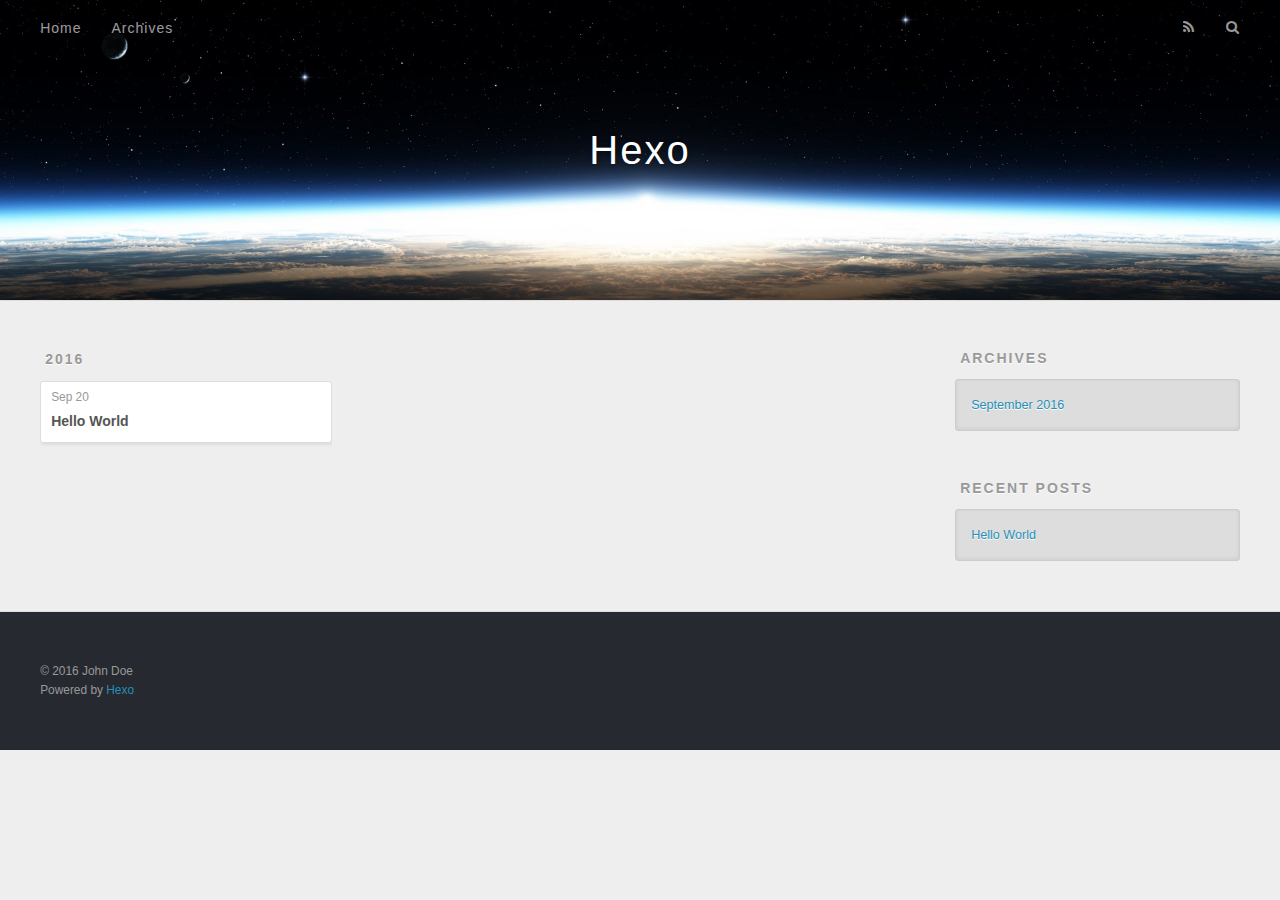
<file: archives/index.html>
<!DOCTYPE html>
<html>
<head>
  <meta charset="utf-8">
  
  <title>Archives | Hexo</title>
  <meta name="viewport" content="width=device-width, initial-scale=1, maximum-scale=1">
  <meta property="og:type" content="website">
<meta property="og:title" content="Hexo">
<meta property="og:url" content="http://yoursite.com/archives/index.html">
<meta property="og:site_name" content="Hexo">
<meta name="twitter:card" content="summary">
<meta name="twitter:title" content="Hexo">
  
    <link rel="alternate" href="/atom.xml" title="Hexo" type="application/atom+xml">
  
  
    <link rel="icon" href="/favicon.png">
  
  
    <link href="//fonts.googleapis.com/css?family=Source+Code+Pro" rel="stylesheet" type="text/css">
  
  <link rel="stylesheet" href="/css/style.css">
  

</head>

<body>
  <div id="container">
    <div id="wrap">
      <header id="header">
  <div id="banner"></div>
  <div id="header-outer" class="outer">
    <div id="header-title" class="inner">
      <h1 id="logo-wrap">
        <a href="/" id="logo">Hexo</a>
      </h1>
      
    </div>
    <div id="header-inner" class="inner">
      <nav id="main-nav">
        <a id="main-nav-toggle" class="nav-icon"></a>
        
          <a class="main-nav-link" href="/">Home</a>
        
          <a class="main-nav-link" href="/archives">Archives</a>
        
      </nav>
      <nav id="sub-nav">
        
          <a id="nav-rss-link" class="nav-icon" href="/atom.xml" title="RSS Feed"></a>
        
        <a id="nav-search-btn" class="nav-icon" title="Search"></a>
      </nav>
      <div id="search-form-wrap">
        <form action="//google.com/search" method="get" accept-charset="UTF-8" class="search-form"><input type="search" name="q" results="0" class="search-form-input" placeholder="Search"><button type="submit" class="search-form-submit">&#xF002;</button><input type="hidden" name="sitesearch" value="http://yoursite.com"></form>
      </div>
    </div>
  </div>
</header>
      <div class="outer">
        <section id="main">
  
  
    
    
      
      
      <section class="archives-wrap">
        <div class="archive-year-wrap">
          <a href="/archives/2016" class="archive-year">2016</a>
        </div>
        <div class="archives">
    
    <article class="archive-article archive-type-post">
  <div class="archive-article-inner">
    <header class="archive-article-header">
      <a href="/2016/09/20/hello-world/" class="archive-article-date">
  <time datetime="2016-09-20T02:26:08.000Z" itemprop="datePublished">Sep 20</time>
</a>
      
  
    <h1 itemprop="name">
      <a class="archive-article-title" href="/2016/09/20/hello-world/">Hello World</a>
    </h1>
  

    </header>
  </div>
</article>
  
  
    </div></section>
  

</section>
        
          <aside id="sidebar">
  
    

  
    

  
    
  
    
  <div class="widget-wrap">
    <h3 class="widget-title">Archives</h3>
    <div class="widget">
      <ul class="archive-list"><li class="archive-list-item"><a class="archive-list-link" href="/archives/2016/09/">September 2016</a></li></ul>
    </div>
  </div>


  
    
  <div class="widget-wrap">
    <h3 class="widget-title">Recent Posts</h3>
    <div class="widget">
      <ul>
        
          <li>
            <a href="/2016/09/20/hello-world/">Hello World</a>
          </li>
        
      </ul>
    </div>
  </div>

  
</aside>
        
      </div>
      <footer id="footer">
  
  <div class="outer">
    <div id="footer-info" class="inner">
      &copy; 2016 John Doe<br>
      Powered by <a href="http://hexo.io/" target="_blank">Hexo</a>
    </div>
  </div>
</footer>
    </div>
    <nav id="mobile-nav">
  
    <a href="/" class="mobile-nav-link">Home</a>
  
    <a href="/archives" class="mobile-nav-link">Archives</a>
  
</nav>
    

<script src="//ajax.googleapis.com/ajax/libs/jquery/2.0.3/jquery.min.js"></script>


  <link rel="stylesheet" href="/fancybox/jquery.fancybox.css">
  <script src="/fancybox/jquery.fancybox.pack.js"></script>


<script src="/js/script.js"></script>

  </div>
</body>
</html>
</file>
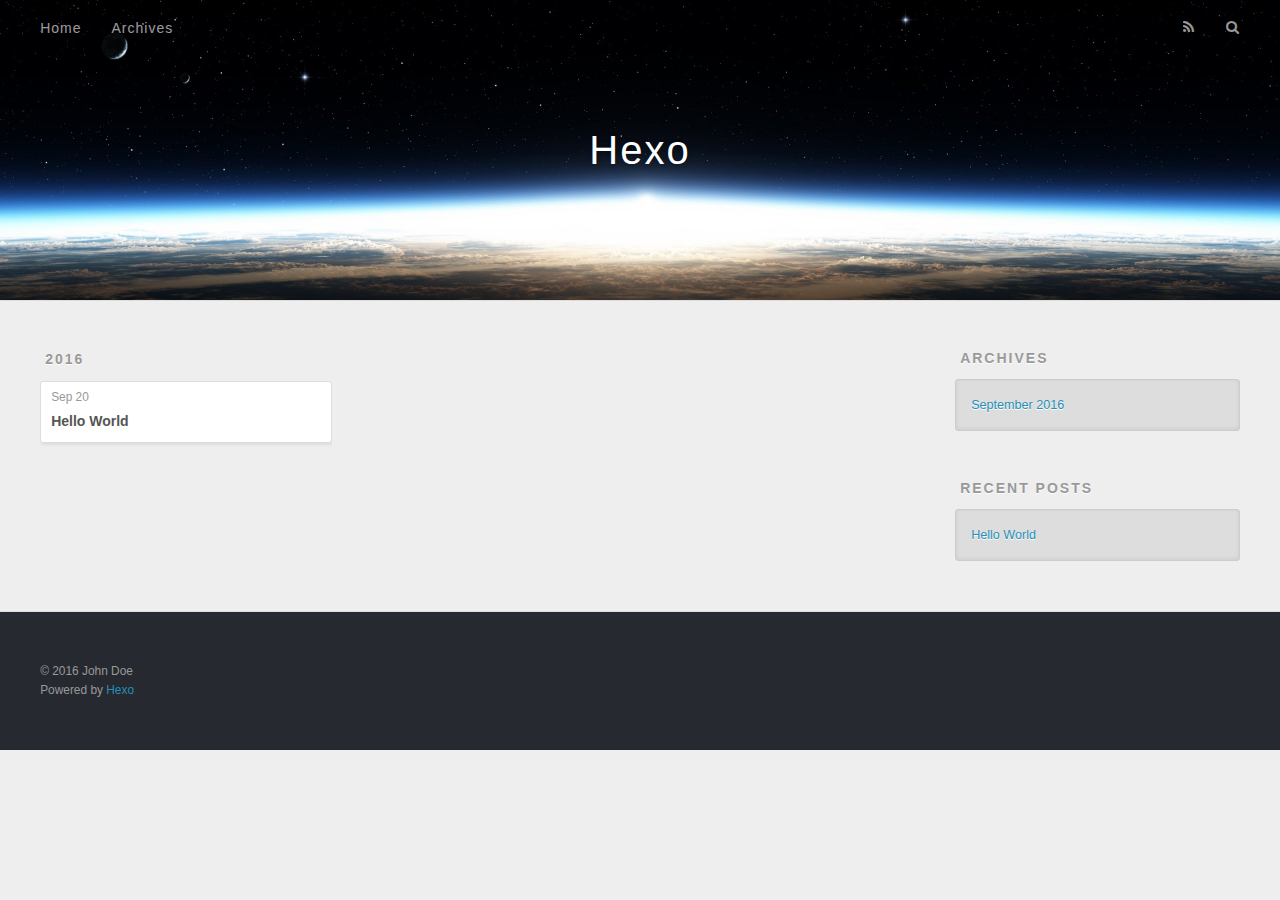
<file: archives/2016/index.html>
<!DOCTYPE html>
<html>
<head>
  <meta charset="utf-8">
  
  <title>Archives: 2016 | Hexo</title>
  <meta name="viewport" content="width=device-width, initial-scale=1, maximum-scale=1">
  <meta property="og:type" content="website">
<meta property="og:title" content="Hexo">
<meta property="og:url" content="http://yoursite.com/archives/2016/index.html">
<meta property="og:site_name" content="Hexo">
<meta name="twitter:card" content="summary">
<meta name="twitter:title" content="Hexo">
  
    <link rel="alternate" href="/atom.xml" title="Hexo" type="application/atom+xml">
  
  
    <link rel="icon" href="/favicon.png">
  
  
    <link href="//fonts.googleapis.com/css?family=Source+Code+Pro" rel="stylesheet" type="text/css">
  
  <link rel="stylesheet" href="/css/style.css">
  

</head>

<body>
  <div id="container">
    <div id="wrap">
      <header id="header">
  <div id="banner"></div>
  <div id="header-outer" class="outer">
    <div id="header-title" class="inner">
      <h1 id="logo-wrap">
        <a href="/" id="logo">Hexo</a>
      </h1>
      
    </div>
    <div id="header-inner" class="inner">
      <nav id="main-nav">
        <a id="main-nav-toggle" class="nav-icon"></a>
        
          <a class="main-nav-link" href="/">Home</a>
        
          <a class="main-nav-link" href="/archives">Archives</a>
        
      </nav>
      <nav id="sub-nav">
        
          <a id="nav-rss-link" class="nav-icon" href="/atom.xml" title="RSS Feed"></a>
        
        <a id="nav-search-btn" class="nav-icon" title="Search"></a>
      </nav>
      <div id="search-form-wrap">
        <form action="//google.com/search" method="get" accept-charset="UTF-8" class="search-form"><input type="search" name="q" results="0" class="search-form-input" placeholder="Search"><button type="submit" class="search-form-submit">&#xF002;</button><input type="hidden" name="sitesearch" value="http://yoursite.com"></form>
      </div>
    </div>
  </div>
</header>
      <div class="outer">
        <section id="main">
  
  
    
    
      
      
      <section class="archives-wrap">
        <div class="archive-year-wrap">
          <a href="/archives/2016" class="archive-year">2016</a>
        </div>
        <div class="archives">
    
    <article class="archive-article archive-type-post">
  <div class="archive-article-inner">
    <header class="archive-article-header">
      <a href="/2016/09/20/hello-world/" class="archive-article-date">
  <time datetime="2016-09-20T02:26:08.000Z" itemprop="datePublished">Sep 20</time>
</a>
      
  
    <h1 itemprop="name">
      <a class="archive-article-title" href="/2016/09/20/hello-world/">Hello World</a>
    </h1>
  

    </header>
  </div>
</article>
  
  
    </div></section>
  

</section>
        
          <aside id="sidebar">
  
    

  
    

  
    
  
    
  <div class="widget-wrap">
    <h3 class="widget-title">Archives</h3>
    <div class="widget">
      <ul class="archive-list"><li class="archive-list-item"><a class="archive-list-link" href="/archives/2016/09/">September 2016</a></li></ul>
    </div>
  </div>


  
    
  <div class="widget-wrap">
    <h3 class="widget-title">Recent Posts</h3>
    <div class="widget">
      <ul>
        
          <li>
            <a href="/2016/09/20/hello-world/">Hello World</a>
          </li>
        
      </ul>
    </div>
  </div>

  
</aside>
        
      </div>
      <footer id="footer">
  
  <div class="outer">
    <div id="footer-info" class="inner">
      &copy; 2016 John Doe<br>
      Powered by <a href="http://hexo.io/" target="_blank">Hexo</a>
    </div>
  </div>
</footer>
    </div>
    <nav id="mobile-nav">
  
    <a href="/" class="mobile-nav-link">Home</a>
  
    <a href="/archives" class="mobile-nav-link">Archives</a>
  
</nav>
    

<script src="//ajax.googleapis.com/ajax/libs/jquery/2.0.3/jquery.min.js"></script>


  <link rel="stylesheet" href="/fancybox/jquery.fancybox.css">
  <script src="/fancybox/jquery.fancybox.pack.js"></script>


<script src="/js/script.js"></script>

  </div>
</body>
</html>
</file>
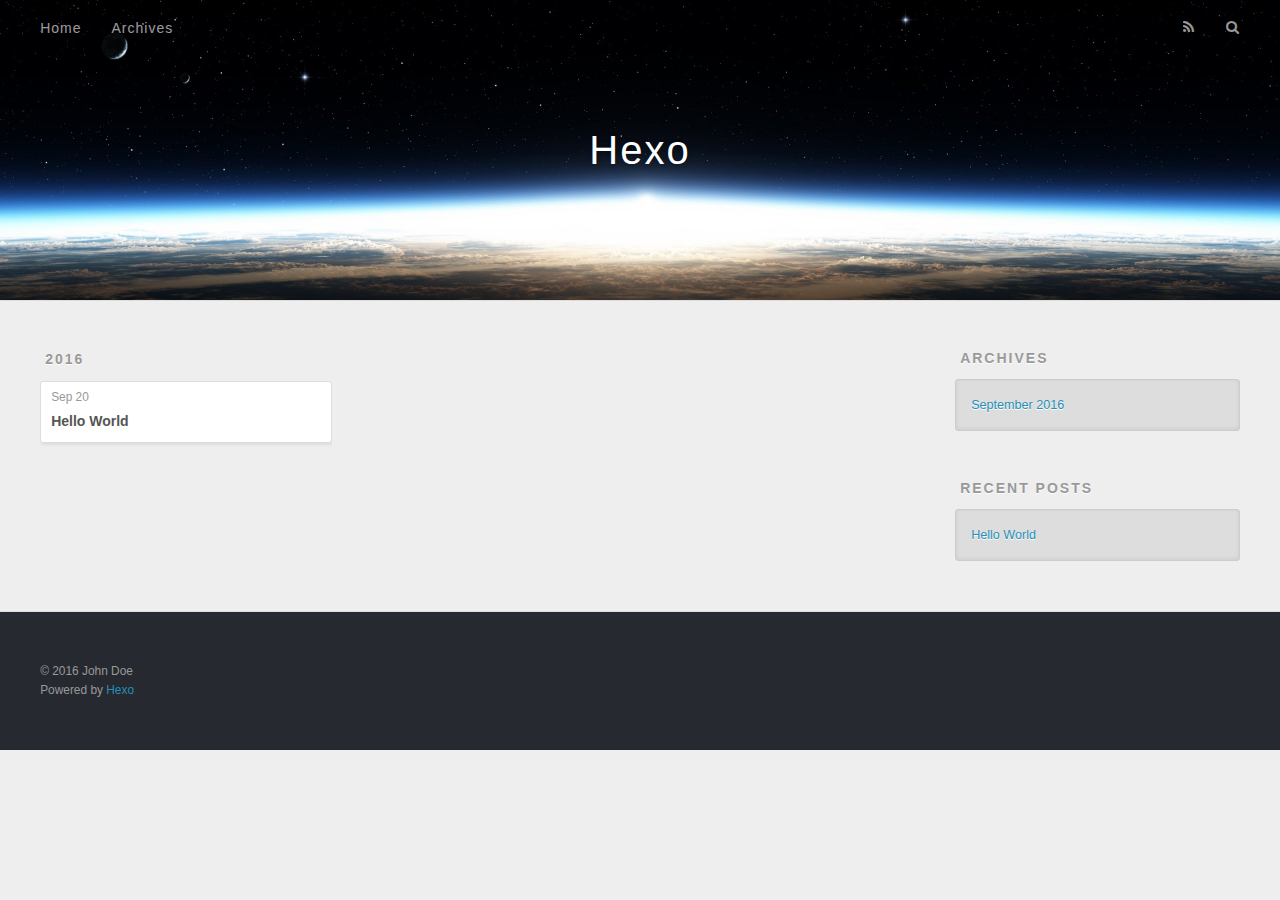
<file: archives/2016/09/index.html>
<!DOCTYPE html>
<html>
<head>
  <meta charset="utf-8">
  
  <title>Archives: 2016/9 | Hexo</title>
  <meta name="viewport" content="width=device-width, initial-scale=1, maximum-scale=1">
  <meta property="og:type" content="website">
<meta property="og:title" content="Hexo">
<meta property="og:url" content="http://yoursite.com/archives/2016/09/index.html">
<meta property="og:site_name" content="Hexo">
<meta name="twitter:card" content="summary">
<meta name="twitter:title" content="Hexo">
  
    <link rel="alternate" href="/atom.xml" title="Hexo" type="application/atom+xml">
  
  
    <link rel="icon" href="/favicon.png">
  
  
    <link href="//fonts.googleapis.com/css?family=Source+Code+Pro" rel="stylesheet" type="text/css">
  
  <link rel="stylesheet" href="/css/style.css">
  

</head>

<body>
  <div id="container">
    <div id="wrap">
      <header id="header">
  <div id="banner"></div>
  <div id="header-outer" class="outer">
    <div id="header-title" class="inner">
      <h1 id="logo-wrap">
        <a href="/" id="logo">Hexo</a>
      </h1>
      
    </div>
    <div id="header-inner" class="inner">
      <nav id="main-nav">
        <a id="main-nav-toggle" class="nav-icon"></a>
        
          <a class="main-nav-link" href="/">Home</a>
        
          <a class="main-nav-link" href="/archives">Archives</a>
        
      </nav>
      <nav id="sub-nav">
        
          <a id="nav-rss-link" class="nav-icon" href="/atom.xml" title="RSS Feed"></a>
        
        <a id="nav-search-btn" class="nav-icon" title="Search"></a>
      </nav>
      <div id="search-form-wrap">
        <form action="//google.com/search" method="get" accept-charset="UTF-8" class="search-form"><input type="search" name="q" results="0" class="search-form-input" placeholder="Search"><button type="submit" class="search-form-submit">&#xF002;</button><input type="hidden" name="sitesearch" value="http://yoursite.com"></form>
      </div>
    </div>
  </div>
</header>
      <div class="outer">
        <section id="main">
  
  
    
    
      
      
      <section class="archives-wrap">
        <div class="archive-year-wrap">
          <a href="/archives/2016" class="archive-year">2016</a>
        </div>
        <div class="archives">
    
    <article class="archive-article archive-type-post">
  <div class="archive-article-inner">
    <header class="archive-article-header">
      <a href="/2016/09/20/hello-world/" class="archive-article-date">
  <time datetime="2016-09-20T02:26:08.000Z" itemprop="datePublished">Sep 20</time>
</a>
      
  
    <h1 itemprop="name">
      <a class="archive-article-title" href="/2016/09/20/hello-world/">Hello World</a>
    </h1>
  

    </header>
  </div>
</article>
  
  
    </div></section>
  

</section>
        
          <aside id="sidebar">
  
    

  
    

  
    
  
    
  <div class="widget-wrap">
    <h3 class="widget-title">Archives</h3>
    <div class="widget">
      <ul class="archive-list"><li class="archive-list-item"><a class="archive-list-link" href="/archives/2016/09/">September 2016</a></li></ul>
    </div>
  </div>


  
    
  <div class="widget-wrap">
    <h3 class="widget-title">Recent Posts</h3>
    <div class="widget">
      <ul>
        
          <li>
            <a href="/2016/09/20/hello-world/">Hello World</a>
          </li>
        
      </ul>
    </div>
  </div>

  
</aside>
        
      </div>
      <footer id="footer">
  
  <div class="outer">
    <div id="footer-info" class="inner">
      &copy; 2016 John Doe<br>
      Powered by <a href="http://hexo.io/" target="_blank">Hexo</a>
    </div>
  </div>
</footer>
    </div>
    <nav id="mobile-nav">
  
    <a href="/" class="mobile-nav-link">Home</a>
  
    <a href="/archives" class="mobile-nav-link">Archives</a>
  
</nav>
    

<script src="//ajax.googleapis.com/ajax/libs/jquery/2.0.3/jquery.min.js"></script>


  <link rel="stylesheet" href="/fancybox/jquery.fancybox.css">
  <script src="/fancybox/jquery.fancybox.pack.js"></script>


<script src="/js/script.js"></script>

  </div>
</body>
</html>
</file>
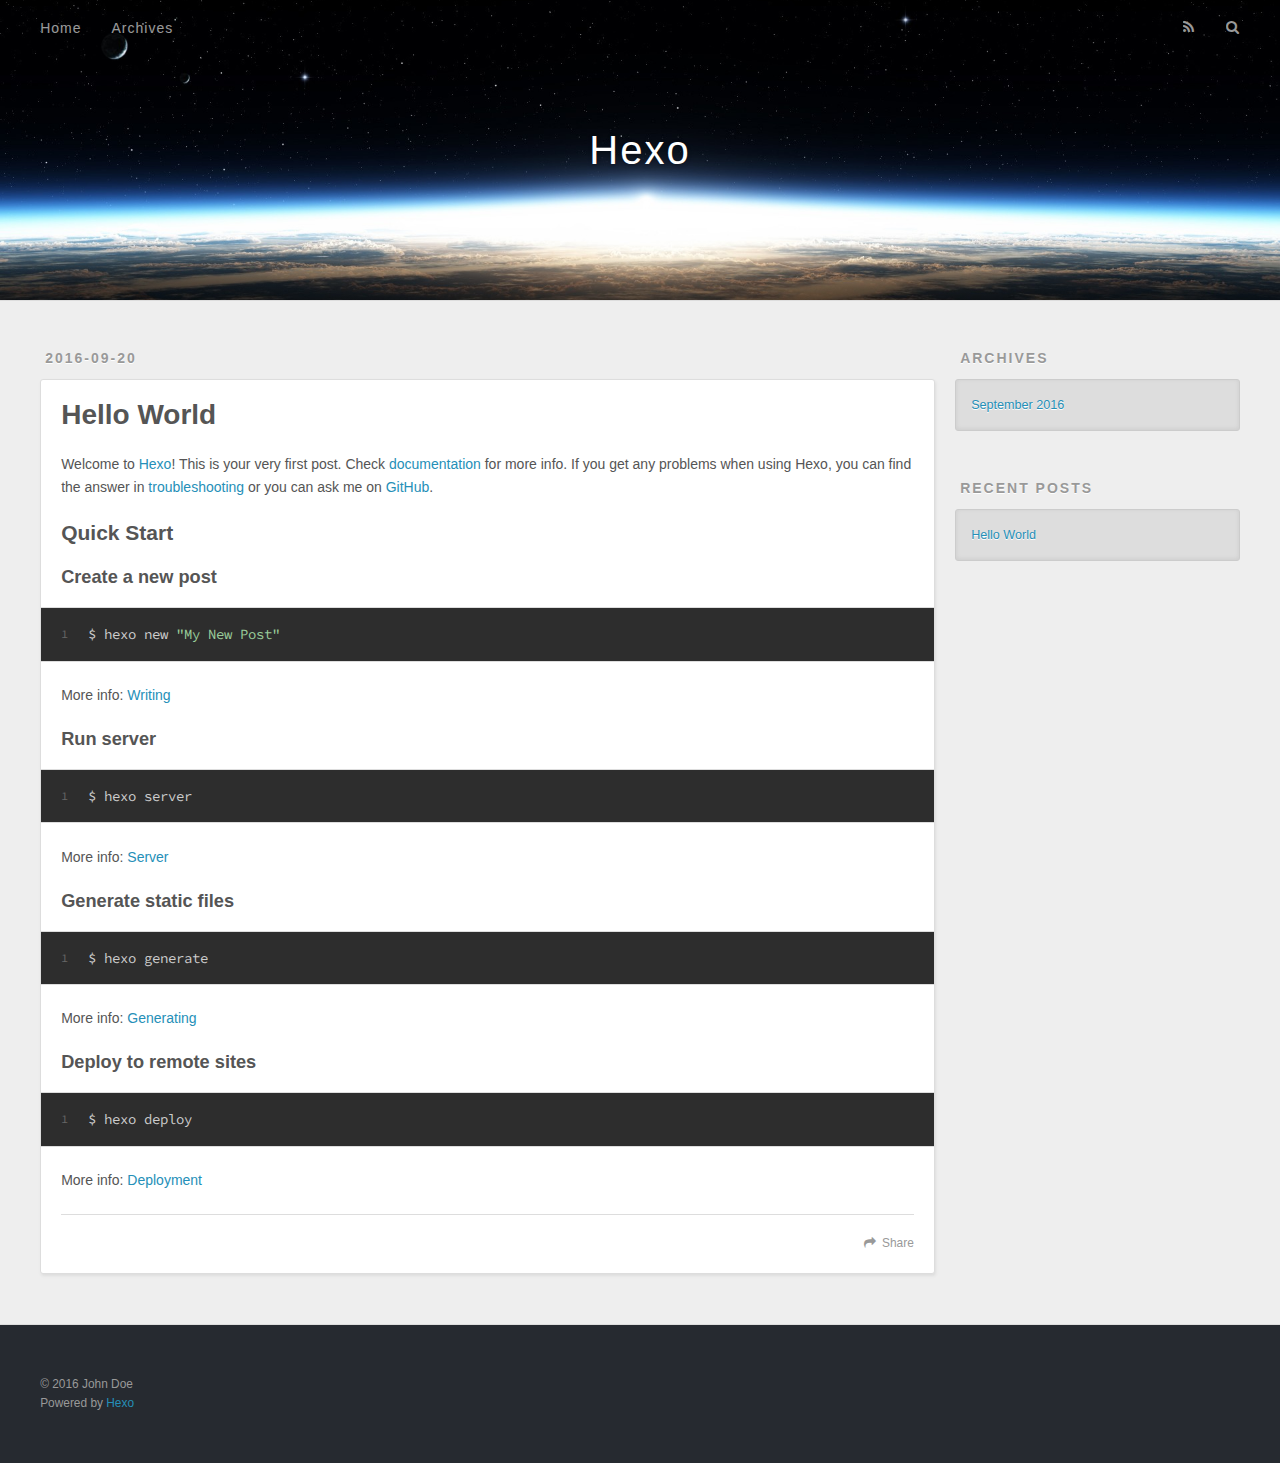
<file: 2016/09/20/hello-world/index.html>
<!DOCTYPE html>
<html>
<head>
  <meta charset="utf-8">
  
  <title>Hello World | Hexo</title>
  <meta name="viewport" content="width=device-width, initial-scale=1, maximum-scale=1">
  <meta name="description" content="Welcome to Hexo! This is your very first post. Check documentation for more info. If you get any problems when using Hexo, you can find the answer in troubleshooting or you can ask me on GitHub.
Quick">
<meta property="og:type" content="article">
<meta property="og:title" content="Hello World">
<meta property="og:url" content="http://yoursite.com/2016/09/20/hello-world/index.html">
<meta property="og:site_name" content="Hexo">
<meta property="og:description" content="Welcome to Hexo! This is your very first post. Check documentation for more info. If you get any problems when using Hexo, you can find the answer in troubleshooting or you can ask me on GitHub.
Quick">
<meta property="og:updated_time" content="2016-09-20T02:26:08.000Z">
<meta name="twitter:card" content="summary">
<meta name="twitter:title" content="Hello World">
<meta name="twitter:description" content="Welcome to Hexo! This is your very first post. Check documentation for more info. If you get any problems when using Hexo, you can find the answer in troubleshooting or you can ask me on GitHub.
Quick">
  
    <link rel="alternate" href="/atom.xml" title="Hexo" type="application/atom+xml">
  
  
    <link rel="icon" href="/favicon.png">
  
  
    <link href="//fonts.googleapis.com/css?family=Source+Code+Pro" rel="stylesheet" type="text/css">
  
  <link rel="stylesheet" href="/css/style.css">
  

</head>

<body>
  <div id="container">
    <div id="wrap">
      <header id="header">
  <div id="banner"></div>
  <div id="header-outer" class="outer">
    <div id="header-title" class="inner">
      <h1 id="logo-wrap">
        <a href="/" id="logo">Hexo</a>
      </h1>
      
    </div>
    <div id="header-inner" class="inner">
      <nav id="main-nav">
        <a id="main-nav-toggle" class="nav-icon"></a>
        
          <a class="main-nav-link" href="/">Home</a>
        
          <a class="main-nav-link" href="/archives">Archives</a>
        
      </nav>
      <nav id="sub-nav">
        
          <a id="nav-rss-link" class="nav-icon" href="/atom.xml" title="RSS Feed"></a>
        
        <a id="nav-search-btn" class="nav-icon" title="Search"></a>
      </nav>
      <div id="search-form-wrap">
        <form action="//google.com/search" method="get" accept-charset="UTF-8" class="search-form"><input type="search" name="q" results="0" class="search-form-input" placeholder="Search"><button type="submit" class="search-form-submit">&#xF002;</button><input type="hidden" name="sitesearch" value="http://yoursite.com"></form>
      </div>
    </div>
  </div>
</header>
      <div class="outer">
        <section id="main"><article id="post-hello-world" class="article article-type-post" itemscope itemprop="blogPost">
  <div class="article-meta">
    <a href="/2016/09/20/hello-world/" class="article-date">
  <time datetime="2016-09-20T02:26:08.000Z" itemprop="datePublished">2016-09-20</time>
</a>
    
  </div>
  <div class="article-inner">
    
    
      <header class="article-header">
        
  
    <h1 class="article-title" itemprop="name">
      Hello World
    </h1>
  

      </header>
    
    <div class="article-entry" itemprop="articleBody">
      
        <p>Welcome to <a href="https://hexo.io/" target="_blank" rel="external">Hexo</a>! This is your very first post. Check <a href="https://hexo.io/docs/" target="_blank" rel="external">documentation</a> for more info. If you get any problems when using Hexo, you can find the answer in <a href="https://hexo.io/docs/troubleshooting.html" target="_blank" rel="external">troubleshooting</a> or you can ask me on <a href="https://github.com/hexojs/hexo/issues" target="_blank" rel="external">GitHub</a>.</p>
<h2 id="Quick-Start"><a href="#Quick-Start" class="headerlink" title="Quick Start"></a>Quick Start</h2><h3 id="Create-a-new-post"><a href="#Create-a-new-post" class="headerlink" title="Create a new post"></a>Create a new post</h3><figure class="highlight bash"><table><tr><td class="gutter"><pre><div class="line">1</div></pre></td><td class="code"><pre><div class="line">$ hexo new <span class="string">"My New Post"</span></div></pre></td></tr></table></figure>
<p>More info: <a href="https://hexo.io/docs/writing.html" target="_blank" rel="external">Writing</a></p>
<h3 id="Run-server"><a href="#Run-server" class="headerlink" title="Run server"></a>Run server</h3><figure class="highlight bash"><table><tr><td class="gutter"><pre><div class="line">1</div></pre></td><td class="code"><pre><div class="line">$ hexo server</div></pre></td></tr></table></figure>
<p>More info: <a href="https://hexo.io/docs/server.html" target="_blank" rel="external">Server</a></p>
<h3 id="Generate-static-files"><a href="#Generate-static-files" class="headerlink" title="Generate static files"></a>Generate static files</h3><figure class="highlight bash"><table><tr><td class="gutter"><pre><div class="line">1</div></pre></td><td class="code"><pre><div class="line">$ hexo generate</div></pre></td></tr></table></figure>
<p>More info: <a href="https://hexo.io/docs/generating.html" target="_blank" rel="external">Generating</a></p>
<h3 id="Deploy-to-remote-sites"><a href="#Deploy-to-remote-sites" class="headerlink" title="Deploy to remote sites"></a>Deploy to remote sites</h3><figure class="highlight bash"><table><tr><td class="gutter"><pre><div class="line">1</div></pre></td><td class="code"><pre><div class="line">$ hexo deploy</div></pre></td></tr></table></figure>
<p>More info: <a href="https://hexo.io/docs/deployment.html" target="_blank" rel="external">Deployment</a></p>

      
    </div>
    <footer class="article-footer">
      <a data-url="http://yoursite.com/2016/09/20/hello-world/" data-id="citav5hr90000opiflqpo8igo" class="article-share-link">Share</a>
      
      
    </footer>
  </div>
  
    
  
</article>

</section>
        
          <aside id="sidebar">
  
    

  
    

  
    
  
    
  <div class="widget-wrap">
    <h3 class="widget-title">Archives</h3>
    <div class="widget">
      <ul class="archive-list"><li class="archive-list-item"><a class="archive-list-link" href="/archives/2016/09/">September 2016</a></li></ul>
    </div>
  </div>


  
    
  <div class="widget-wrap">
    <h3 class="widget-title">Recent Posts</h3>
    <div class="widget">
      <ul>
        
          <li>
            <a href="/2016/09/20/hello-world/">Hello World</a>
          </li>
        
      </ul>
    </div>
  </div>

  
</aside>
        
      </div>
      <footer id="footer">
  
  <div class="outer">
    <div id="footer-info" class="inner">
      &copy; 2016 John Doe<br>
      Powered by <a href="http://hexo.io/" target="_blank">Hexo</a>
    </div>
  </div>
</footer>
    </div>
    <nav id="mobile-nav">
  
    <a href="/" class="mobile-nav-link">Home</a>
  
    <a href="/archives" class="mobile-nav-link">Archives</a>
  
</nav>
    

<script src="//ajax.googleapis.com/ajax/libs/jquery/2.0.3/jquery.min.js"></script>


  <link rel="stylesheet" href="/fancybox/jquery.fancybox.css">
  <script src="/fancybox/jquery.fancybox.pack.js"></script>


<script src="/js/script.js"></script>

  </div>
</body>
</html>
</file>
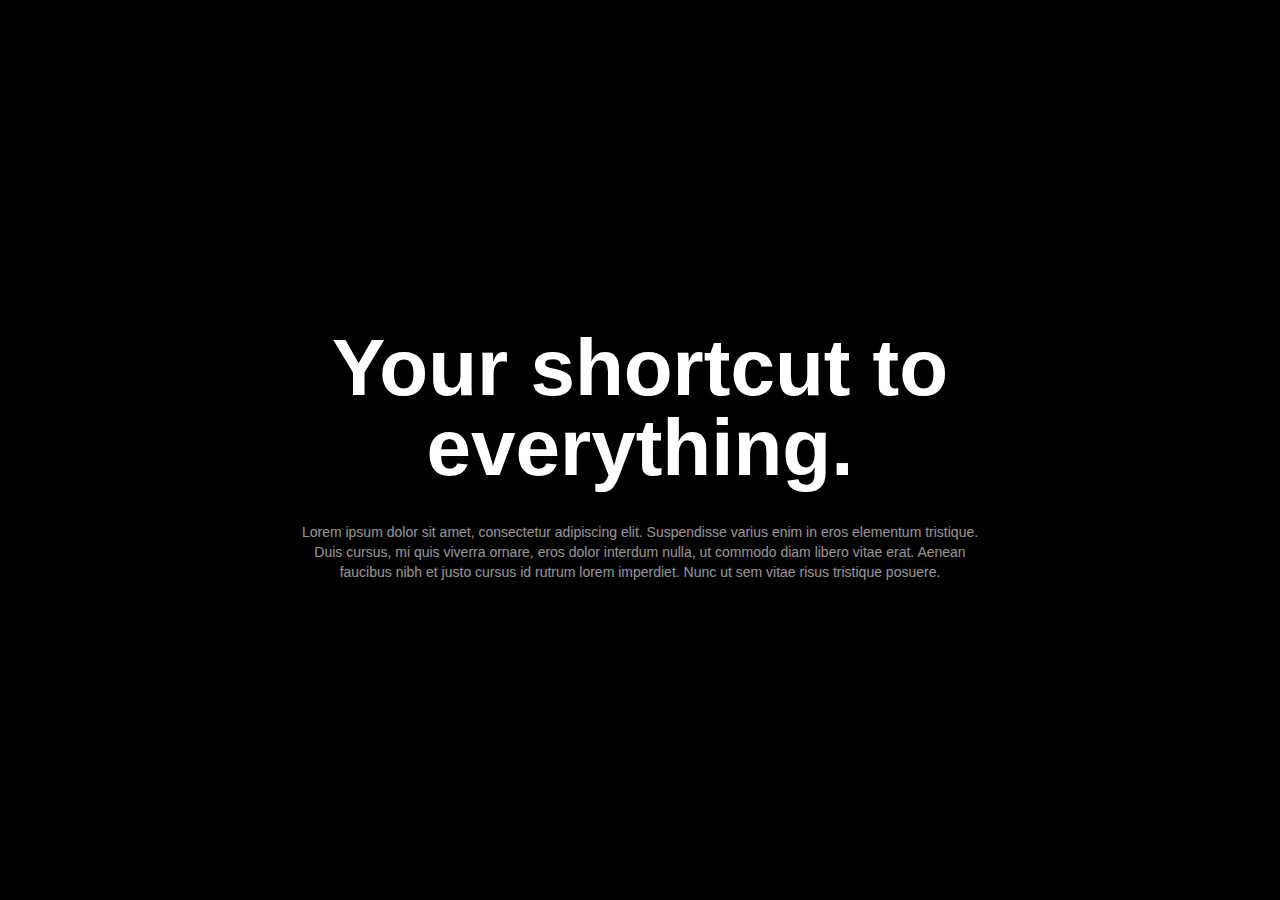
<file: test.html>
<!DOCTYPE html><!--  This site was created in Webflow. https://www.webflow.com  --><!--  Last Published: Tue May 21 2024 05:08:06 GMT+0000 (Coordinated Universal Time)  -->
<html data-wf-page="6630d5e591c88fc7da0c6ad8" data-wf-site="6613c24c0e13ca017df969c0">
<head>
  <meta charset="utf-8">
  <title>test</title>
  <meta content="test" property="og:title">
  <meta content="test" property="twitter:title">
  <meta content="width=device-width, initial-scale=1" name="viewport">
  <meta content="Webflow" name="generator">
  <link href="css/normalize.css" rel="stylesheet" type="text/css">
  <link href="css/webflow.css" rel="stylesheet" type="text/css">
  <link href="css/jadontest.webflow.css" rel="stylesheet" type="text/css">
  <script type="text/javascript">!function(o,c){var n=c.documentElement,t=" w-mod-";n.className+=t+"js",("ontouchstart"in o||o.DocumentTouch&&c instanceof DocumentTouch)&&(n.className+=t+"touch")}(window,document);</script>
  <link href="images/favicon.ico" rel="shortcut icon" type="image/x-icon">
  <link href="images/webclip.png" rel="apple-touch-icon">
</head>
<body>
  <div class="div-block-16">
    <div class="div-block-17">
      <h1 class="heading">Your shortcut to everything.</h1>
      <p class="paragraph">Lorem ipsum dolor sit amet, consectetur adipiscing elit. Suspendisse varius enim in eros elementum tristique. Duis cursus, mi quis viverra ornare, eros dolor interdum nulla, ut commodo diam libero vitae erat. Aenean faucibus nibh et justo cursus id rutrum lorem imperdiet. Nunc ut sem vitae risus tristique posuere.</p>
    </div>
    <div class="html-embed-5 w-embed w-script">
      <div data-us-project="xRioGPiyI0DOwj6YfLjS" style="width:100vw; height: 100vh"></div>
      <script type="text/javascript">!function(){if(!window.UnicornStudio){window.UnicornStudio={isInitialized:!1};var i=document.createElement("script");i.src="https://cdn.unicorn.studio/v1.2.0/unicornStudio.umd.js",i.onload=function(){window.UnicornStudio.isInitialized||(UnicornStudio.init(),window.UnicornStudio.isInitialized=!0)},document.getElementsByTagName("head")[0].appendChild(i)}}();</script>
    </div>
  </div>
  <script src="https://d3e54v103j8qbb.cloudfront.net/js/jquery-3.5.1.min.dc5e7f18c8.js?site=6613c24c0e13ca017df969c0" type="text/javascript" integrity="sha256-9/aliU8dGd2tb6OSsuzixeV4y/faTqgFtohetphbbj0=" crossorigin="anonymous"></script>
  <script src="js/webflow.js" type="text/javascript"></script>
</body>
</html>
</file>
<file: css/style.css>
body {
  width: 100%;
}
body:before,
body:after {
  content: "";
  display: table;
}
body:after {
  clear: both;
}
html,
body,
div,
span,
applet,
object,
iframe,
h1,
h2,
h3,
h4,
h5,
h6,
p,
blockquote,
pre,
a,
abbr,
acronym,
address,
big,
cite,
code,
del,
dfn,
em,
img,
ins,
kbd,
q,
s,
samp,
small,
strike,
strong,
sub,
sup,
tt,
var,
dl,
dt,
dd,
ol,
ul,
li,
fieldset,
form,
label,
legend,
table,
caption,
tbody,
tfoot,
thead,
tr,
th,
td {
  margin: 0;
  padding: 0;
  border: 0;
  outline: 0;
  font-weight: inherit;
  font-style: inherit;
  font-family: inherit;
  font-size: 100%;
  vertical-align: baseline;
}
body {
  line-height: 1;
  color: #000;
  background: #fff;
}
ol,
ul {
  list-style: none;
}
table {
  border-collapse: separate;
  border-spacing: 0;
  vertical-align: middle;
}
caption,
th,
td {
  text-align: left;
  font-weight: normal;
  vertical-align: middle;
}
a img {
  border: none;
}
input,
button {
  margin: 0;
  padding: 0;
}
input::-moz-focus-inner,
button::-moz-focus-inner {
  border: 0;
  padding: 0;
}
@font-face {
  font-family: FontAwesome;
  font-style: normal;
  font-weight: normal;
  src: url("fonts/fontawesome-webfont.eot?v=#4.0.3");
  src: url("fonts/fontawesome-webfont.eot?#iefix&v=#4.0.3") format("embedded-opentype"), url("fonts/fontawesome-webfont.woff?v=#4.0.3") format("woff"), url("fonts/fontawesome-webfont.ttf?v=#4.0.3") format("truetype"), url("fonts/fontawesome-webfont.svg#fontawesomeregular?v=#4.0.3") format("svg");
}
html,
body,
#container {
  height: 100%;
}
body {
  background: #eee;
  font: 14px "Helvetica Neue", Helvetica, Arial, sans-serif;
  -webkit-text-size-adjust: 100%;
}
.outer {
  max-width: 1220px;
  margin: 0 auto;
  padding: 0 20px;
}
.outer:before,
.outer:after {
  content: "";
  display: table;
}
.outer:after {
  clear: both;
}
.inner {
  display: inline;
  float: left;
  width: 98.33333333333333%;
  margin: 0 0.833333333333333%;
}
.left,
.alignleft {
  float: left;
}
.right,
.alignright {
  float: right;
}
.clear {
  clear: both;
}
#container {
  position: relative;
}
.mobile-nav-on {
  overflow: hidden;
}
#wrap {
  height: 100%;
  width: 100%;
  position: absolute;
  top: 0;
  left: 0;
  -webkit-transition: 0.2s ease-out;
  -moz-transition: 0.2s ease-out;
  -ms-transition: 0.2s ease-out;
  transition: 0.2s ease-out;
  z-index: 1;
  background: #eee;
}
.mobile-nav-on #wrap {
  left: 280px;
}
@media screen and (min-width: 768px) {
  #main {
    display: inline;
    float: left;
    width: 73.33333333333333%;
    margin: 0 0.833333333333333%;
  }
}
.article-date,
.article-category-link,
.archive-year,
.widget-title {
  text-decoration: none;
  text-transform: uppercase;
  letter-spacing: 2px;
  color: #999;
  margin-bottom: 1em;
  margin-left: 5px;
  line-height: 1em;
  text-shadow: 0 1px #fff;
  font-weight: bold;
}
.article-inner,
.archive-article-inner {
  background: #fff;
  -webkit-box-shadow: 1px 2px 3px #ddd;
  box-shadow: 1px 2px 3px #ddd;
  border: 1px solid #ddd;
  border-radius: 3px;
}
.article-entry h1,
.widget h1 {
  font-size: 2em;
}
.article-entry h2,
.widget h2 {
  font-size: 1.5em;
}
.article-entry h3,
.widget h3 {
  font-size: 1.3em;
}
.article-entry h4,
.widget h4 {
  font-size: 1.2em;
}
.article-entry h5,
.widget h5 {
  font-size: 1em;
}
.article-entry h6,
.widget h6 {
  font-size: 1em;
  color: #999;
}
.article-entry hr,
.widget hr {
  border: 1px dashed #ddd;
}
.article-entry strong,
.widget strong {
  font-weight: bold;
}
.article-entry em,
.widget em,
.article-entry cite,
.widget cite {
  font-style: italic;
}
.article-entry sup,
.widget sup,
.article-entry sub,
.widget sub {
  font-size: 0.75em;
  line-height: 0;
  position: relative;
  vertical-align: baseline;
}
.article-entry sup,
.widget sup {
  top: -0.5em;
}
.article-entry sub,
.widget sub {
  bottom: -0.2em;
}
.article-entry small,
.widget small {
  font-size: 0.85em;
}
.article-entry acronym,
.widget acronym,
.article-entry abbr,
.widget abbr {
  border-bottom: 1px dotted;
}
.article-entry ul,
.widget ul,
.article-entry ol,
.widget ol,
.article-entry dl,
.widget dl {
  margin: 0 20px;
  line-height: 1.6em;
}
.article-entry ul ul,
.widget ul ul,
.article-entry ol ul,
.widget ol ul,
.article-entry ul ol,
.widget ul ol,
.article-entry ol ol,
.widget ol ol {
  margin-top: 0;
  margin-bottom: 0;
}
.article-entry ul,
.widget ul {
  list-style: disc;
}
.article-entry ol,
.widget ol {
  list-style: decimal;
}
.article-entry dt,
.widget dt {
  font-weight: bold;
}
#header {
  height: 300px;
  position: relative;
  border-bottom: 1px solid #ddd;
}
#header:before,
#header:after {
  content: "";
  position: absolute;
  left: 0;
  right: 0;
  height: 40px;
}
#header:before {
  top: 0;
  background: -webkit-linear-gradient(rgba(0,0,0,0.2), transparent);
  background: -moz-linear-gradient(rgba(0,0,0,0.2), transparent);
  background: -ms-linear-gradient(rgba(0,0,0,0.2), transparent);
  background: linear-gradient(rgba(0,0,0,0.2), transparent);
}
#header:after {
  bottom: 0;
  background: -webkit-linear-gradient(transparent, rgba(0,0,0,0.2));
  background: -moz-linear-gradient(transparent, rgba(0,0,0,0.2));
  background: -ms-linear-gradient(transparent, rgba(0,0,0,0.2));
  background: linear-gradient(transparent, rgba(0,0,0,0.2));
}
#header-outer {
  height: 100%;
  position: relative;
}
#header-inner {
  position: relative;
  overflow: hidden;
}
#banner {
  position: absolute;
  top: 0;
  left: 0;
  width: 100%;
  height: 100%;
  background: url("images/banner.jpg") center #000;
  -webkit-background-size: cover;
  -moz-background-size: cover;
  background-size: cover;
  z-index: -1;
}
#header-title {
  text-align: center;
  height: 40px;
  position: absolute;
  top: 50%;
  left: 0;
  margin-top: -20px;
}
#logo,
#subtitle {
  text-decoration: none;
  color: #fff;
  font-weight: 300;
  text-shadow: 0 1px 4px rgba(0,0,0,0.3);
}
#logo {
  font-size: 40px;
  line-height: 40px;
  letter-spacing: 2px;
}
#subtitle {
  font-size: 16px;
  line-height: 16px;
  letter-spacing: 1px;
}
#subtitle-wrap {
  margin-top: 16px;
}
#main-nav {
  float: left;
  margin-left: -15px;
}
.nav-icon,
.main-nav-link {
  float: left;
  color: #fff;
  opacity: 0.6;
  text-decoration: none;
  text-shadow: 0 1px rgba(0,0,0,0.2);
  -webkit-transition: opacity 0.2s;
  -moz-transition: opacity 0.2s;
  -ms-transition: opacity 0.2s;
  transition: opacity 0.2s;
  display: block;
  padding: 20px 15px;
}
.nav-icon:hover,
.main-nav-link:hover {
  opacity: 1;
}
.nav-icon {
  font-family: FontAwesome;
  text-align: center;
  font-size: 14px;
  width: 14px;
  height: 14px;
  padding: 20px 15px;
  position: relative;
  cursor: pointer;
}
.main-nav-link {
  font-weight: 300;
  letter-spacing: 1px;
}
@media screen and (max-width: 479px) {
  .main-nav-link {
    display: none;
  }
}
#main-nav-toggle {
  display: none;
}
#main-nav-toggle:before {
  content: "\f0c9";
}
@media screen and (max-width: 479px) {
  #main-nav-toggle {
    display: block;
  }
}
#sub-nav {
  float: right;
  margin-right: -15px;
}
#nav-rss-link:before {
  content: "\f09e";
}
#nav-search-btn:before {
  content: "\f002";
}
#search-form-wrap {
  position: absolute;
  top: 15px;
  width: 150px;
  height: 30px;
  right: -150px;
  opacity: 0;
  -webkit-transition: 0.2s ease-out;
  -moz-transition: 0.2s ease-out;
  -ms-transition: 0.2s ease-out;
  transition: 0.2s ease-out;
}
#search-form-wrap.on {
  opacity: 1;
  right: 0;
}
@media screen and (max-width: 479px) {
  #search-form-wrap {
    width: 100%;
    right: -100%;
  }
}
.search-form {
  position: absolute;
  top: 0;
  left: 0;
  right: 0;
  background: #fff;
  padding: 5px 15px;
  border-radius: 15px;
  -webkit-box-shadow: 0 0 10px rgba(0,0,0,0.3);
  box-shadow: 0 0 10px rgba(0,0,0,0.3);
}
.search-form-input {
  border: none;
  background: none;
  color: #555;
  width: 100%;
  font: 13px "Helvetica Neue", Helvetica, Arial, sans-serif;
  outline: none;
}
.search-form-input::-webkit-search-results-decoration,
.search-form-input::-webkit-search-cancel-button {
  -webkit-appearance: none;
}
.search-form-submit {
  position: absolute;
  top: 50%;
  right: 10px;
  margin-top: -7px;
  font: 13px FontAwesome;
  border: none;
  background: none;
  color: #bbb;
  cursor: pointer;
}
.search-form-submit:hover,
.search-form-submit:focus {
  color: #777;
}
.article {
  margin: 50px 0;
}
.article-inner {
  overflow: hidden;
}
.article-meta:before,
.article-meta:after {
  content: "";
  display: table;
}
.article-meta:after {
  clear: both;
}
.article-date {
  float: left;
}
.article-category {
  float: left;
  line-height: 1em;
  color: #ccc;
  text-shadow: 0 1px #fff;
  margin-left: 8px;
}
.article-category:before {
  content: "\2022";
}
.article-category-link {
  margin: 0 12px 1em;
}
.article-header {
  padding: 20px 20px 0;
}
.article-title {
  text-decoration: none;
  font-size: 2em;
  font-weight: bold;
  color: #555;
  line-height: 1.1em;
  -webkit-transition: color 0.2s;
  -moz-transition: color 0.2s;
  -ms-transition: color 0.2s;
  transition: color 0.2s;
}
a.article-title:hover {
  color: #258fb8;
}
.article-entry {
  color: #555;
  padding: 0 20px;
}
.article-entry:before,
.article-entry:after {
  content: "";
  display: table;
}
.article-entry:after {
  clear: both;
}
.article-entry p,
.article-entry table {
  line-height: 1.6em;
  margin: 1.6em 0;
}
.article-entry h1,
.article-entry h2,
.article-entry h3,
.article-entry h4,
.article-entry h5,
.article-entry h6 {
  font-weight: bold;
}
.article-entry h1,
.article-entry h2,
.article-entry h3,
.article-entry h4,
.article-entry h5,
.article-entry h6 {
  line-height: 1.1em;
  margin: 1.1em 0;
}
.article-entry a {
  color: #258fb8;
  text-decoration: none;
}
.article-entry a:hover {
  text-decoration: underline;
}
.article-entry ul,
.article-entry ol,
.article-entry dl {
  margin-top: 1.6em;
  margin-bottom: 1.6em;
}
.article-entry img,
.article-entry video {
  max-width: 100%;
  height: auto;
  display: block;
  margin: auto;
}
.article-entry iframe {
  border: none;
}
.article-entry table {
  width: 100%;
  border-collapse: collapse;
  border-spacing: 0;
}
.article-entry th {
  font-weight: bold;
  border-bottom: 3px solid #ddd;
  padding-bottom: 0.5em;
}
.article-entry td {
  border-bottom: 1px solid #ddd;
  padding: 10px 0;
}
.article-entry blockquote {
  font-family: Georgia, "Times New Roman", serif;
  font-size: 1.4em;
  margin: 1.6em 20px;
  text-align: center;
}
.article-entry blockquote footer {
  font-size: 14px;
  margin: 1.6em 0;
  font-family: "Helvetica Neue", Helvetica, Arial, sans-serif;
}
.article-entry blockquote footer cite:before {
  content: "—";
  padding: 0 0.5em;
}
.article-entry .pullquote {
  text-align: left;
  width: 45%;
  margin: 0;
}
.article-entry .pullquote.left {
  margin-left: 0.5em;
  margin-right: 1em;
}
.article-entry .pullquote.right {
  margin-right: 0.5em;
  margin-left: 1em;
}
.article-entry .caption {
  color: #999;
  display: block;
  font-size: 0.9em;
  margin-top: 0.5em;
  position: relative;
  text-align: center;
}
.article-entry .video-container {
  position: relative;
  padding-top: 56.25%;
  height: 0;
  overflow: hidden;
}
.article-entry .video-container iframe,
.article-entry .video-container object,
.article-entry .video-container embed {
  position: absolute;
  top: 0;
  left: 0;
  width: 100%;
  height: 100%;
  margin-top: 0;
}
.article-more-link a {
  display: inline-block;
  line-height: 1em;
  padding: 6px 15px;
  border-radius: 15px;
  background: #eee;
  color: #999;
  text-shadow: 0 1px #fff;
  text-decoration: none;
}
.article-more-link a:hover {
  background: #258fb8;
  color: #fff;
  text-decoration: none;
  text-shadow: 0 1px #1e7293;
}
.article-footer {
  font-size: 0.85em;
  line-height: 1.6em;
  border-top: 1px solid #ddd;
  padding-top: 1.6em;
  margin: 0 20px 20px;
}
.article-footer:before,
.article-footer:after {
  content: "";
  display: table;
}
.article-footer:after {
  clear: both;
}
.article-footer a {
  color: #999;
  text-decoration: none;
}
.article-footer a:hover {
  color: #555;
}
.article-tag-list-item {
  float: left;
  margin-right: 10px;
}
.article-tag-list-link:before {
  content: "#";
}
.article-comment-link {
  float: right;
}
.article-comment-link:before {
  content: "\f075";
  font-family: FontAwesome;
  padding-right: 8px;
}
.article-share-link {
  cursor: pointer;
  float: right;
  margin-left: 20px;
}
.article-share-link:before {
  content: "\f064";
  font-family: FontAwesome;
  padding-right: 6px;
}
#article-nav {
  position: relative;
}
#article-nav:before,
#article-nav:after {
  content: "";
  display: table;
}
#article-nav:after {
  clear: both;
}
@media screen and (min-width: 768px) {
  #article-nav {
    margin: 50px 0;
  }
  #article-nav:before {
    width: 8px;
    height: 8px;
    position: absolute;
    top: 50%;
    left: 50%;
    margin-top: -4px;
    margin-left: -4px;
    content: "";
    border-radius: 50%;
    background: #ddd;
    -webkit-box-shadow: 0 1px 2px #fff;
    box-shadow: 0 1px 2px #fff;
  }
}
.article-nav-link-wrap {
  text-decoration: none;
  text-shadow: 0 1px #fff;
  color: #999;
  -webkit-box-sizing: border-box;
  -moz-box-sizing: border-box;
  box-sizing: border-box;
  margin-top: 50px;
  text-align: center;
  display: block;
}
.article-nav-link-wrap:hover {
  color: #555;
}
@media screen and (min-width: 768px) {
  .article-nav-link-wrap {
    width: 50%;
    margin-top: 0;
  }
}
@media screen and (min-width: 768px) {
  #article-nav-newer {
    float: left;
    text-align: right;
    padding-right: 20px;
  }
}
@media screen and (min-width: 768px) {
  #article-nav-older {
    float: right;
    text-align: left;
    padding-left: 20px;
  }
}
.article-nav-caption {
  text-transform: uppercase;
  letter-spacing: 2px;
  color: #ddd;
  line-height: 1em;
  font-weight: bold;
}
#article-nav-newer .article-nav-caption {
  margin-right: -2px;
}
.article-nav-title {
  font-size: 0.85em;
  line-height: 1.6em;
  margin-top: 0.5em;
}
.article-share-box {
  position: absolute;
  display: none;
  background: #fff;
  -webkit-box-shadow: 1px 2px 10px rgba(0,0,0,0.2);
  box-shadow: 1px 2px 10px rgba(0,0,0,0.2);
  border-radius: 3px;
  margin-left: -145px;
  overflow: hidden;
  z-index: 1;
}
.article-share-box.on {
  display: block;
}
.article-share-input {
  width: 100%;
  background: none;
  -webkit-box-sizing: border-box;
  -moz-box-sizing: border-box;
  box-sizing: border-box;
  font: 14px "Helvetica Neue", Helvetica, Arial, sans-serif;
  padding: 0 15px;
  color: #555;
  outline: none;
  border: 1px solid #ddd;
  border-radius: 3px 3px 0 0;
  height: 36px;
  line-height: 36px;
}
.article-share-links {
  background: #eee;
}
.article-share-links:before,
.article-share-links:after {
  content: "";
  display: table;
}
.article-share-links:after {
  clear: both;
}
.article-share-twitter,
.article-share-facebook,
.article-share-pinterest,
.article-share-google {
  width: 50px;
  height: 36px;
  display: block;
  float: left;
  position: relative;
  color: #999;
  text-shadow: 0 1px #fff;
}
.article-share-twitter:before,
.article-share-facebook:before,
.article-share-pinterest:before,
.article-share-google:before {
  font-size: 20px;
  font-family: FontAwesome;
  width: 20px;
  height: 20px;
  position: absolute;
  top: 50%;
  left: 50%;
  margin-top: -10px;
  margin-left: -10px;
  text-align: center;
}
.article-share-twitter:hover,
.article-share-facebook:hover,
.article-share-pinterest:hover,
.article-share-google:hover {
  color: #fff;
}
.article-share-twitter:before {
  content: "\f099";
}
.article-share-twitter:hover {
  background: #00aced;
  text-shadow: 0 1px #008abe;
}
.article-share-facebook:before {
  content: "\f09a";
}
.article-share-facebook:hover {
  background: #3b5998;
  text-shadow: 0 1px #2f477a;
}
.article-share-pinterest:before {
  content: "\f0d2";
}
.article-share-pinterest:hover {
  background: #cb2027;
  text-shadow: 0 1px #a21a1f;
}
.article-share-google:before {
  content: "\f0d5";
}
.article-share-google:hover {
  background: #dd4b39;
  text-shadow: 0 1px #be3221;
}
.article-gallery {
  background: #000;
  position: relative;
}
.article-gallery-photos {
  position: relative;
  overflow: hidden;
}
.article-gallery-img {
  display: none;
  max-width: 100%;
}
.article-gallery-img:first-child {
  display: block;
}
.article-gallery-img.loaded {
  position: absolute;
  display: block;
}
.article-gallery-img img {
  display: block;
  max-width: 100%;
  margin: 0 auto;
}
#comments {
  background: #fff;
  -webkit-box-shadow: 1px 2px 3px #ddd;
  box-shadow: 1px 2px 3px #ddd;
  padding: 20px;
  border: 1px solid #ddd;
  border-radius: 3px;
  margin: 50px 0;
}
#comments a {
  color: #258fb8;
}
.archives-wrap {
  margin: 50px 0;
}
.archives:before,
.archives:after {
  content: "";
  display: table;
}
.archives:after {
  clear: both;
}
.archive-year-wrap {
  margin-bottom: 1em;
}
.archives {
  -webkit-column-gap: 10px;
  -moz-column-gap: 10px;
  column-gap: 10px;
}
@media screen and (min-width: 480px) and (max-width: 767px) {
  .archives {
    -webkit-column-count: 2;
    -moz-column-count: 2;
    column-count: 2;
  }
}
@media screen and (min-width: 768px) {
  .archives {
    -webkit-column-count: 3;
    -moz-column-count: 3;
    column-count: 3;
  }
}
.archive-article {
  -webkit-column-break-inside: avoid;
  page-break-inside: avoid;
  overflow: hidden;
  break-inside: avoid-column;
}
.archive-article-inner {
  padding: 10px;
  margin-bottom: 15px;
}
.archive-article-title {
  text-decoration: none;
  font-weight: bold;
  color: #555;
  -webkit-transition: color 0.2s;
  -moz-transition: color 0.2s;
  -ms-transition: color 0.2s;
  transition: color 0.2s;
  line-height: 1.6em;
}
.archive-article-title:hover {
  color: #258fb8;
}
.archive-article-footer {
  margin-top: 1em;
}
.archive-article-date {
  color: #999;
  text-decoration: none;
  font-size: 0.85em;
  line-height: 1em;
  margin-bottom: 0.5em;
  display: block;
}
#page-nav {
  margin: 50px auto;
  background: #fff;
  -webkit-box-shadow: 1px 2px 3px #ddd;
  box-shadow: 1px 2px 3px #ddd;
  border: 1px solid #ddd;
  border-radius: 3px;
  text-align: center;
  color: #999;
  overflow: hidden;
}
#page-nav:before,
#page-nav:after {
  content: "";
  display: table;
}
#page-nav:after {
  clear: both;
}
#page-nav a,
#page-nav span {
  padding: 10px 20px;
  line-height: 1;
  height: 2ex;
}
#page-nav a {
  color: #999;
  text-decoration: none;
}
#page-nav a:hover {
  background: #999;
  color: #fff;
}
#page-nav .prev {
  float: left;
}
#page-nav .next {
  float: right;
}
#page-nav .page-number {
  display: inline-block;
}
@media screen and (max-width: 479px) {
  #page-nav .page-number {
    display: none;
  }
}
#page-nav .current {
  color: #555;
  font-weight: bold;
}
#page-nav .space {
  color: #ddd;
}
#footer {
  background: #262a30;
  padding: 50px 0;
  border-top: 1px solid #ddd;
  color: #999;
}
#footer a {
  color: #258fb8;
  text-decoration: none;
}
#footer a:hover {
  text-decoration: underline;
}
#footer-info {
  line-height: 1.6em;
  font-size: 0.85em;
}
.article-entry pre,
.article-entry .highlight {
  background: #2d2d2d;
  margin: 0 -20px;
  padding: 15px 20px;
  border-style: solid;
  border-color: #ddd;
  border-width: 1px 0;
  overflow: auto;
  color: #ccc;
  line-height: 22.400000000000002px;
}
.article-entry .highlight .gutter pre,
.article-entry .gist .gist-file .gist-data .line-numbers {
  color: #666;
  font-size: 0.85em;
}
.article-entry pre,
.article-entry code {
  font-family: "Source Code Pro", Consolas, Monaco, Menlo, Consolas, monospace;
}
.article-entry code {
  background: #eee;
  text-shadow: 0 1px #fff;
  padding: 0 0.3em;
}
.article-entry pre code {
  background: none;
  text-shadow: none;
  padding: 0;
}
.article-entry .highlight pre {
  border: none;
  margin: 0;
  padding: 0;
}
.article-entry .highlight table {
  margin: 0;
  width: auto;
}
.article-entry .highlight td {
  border: none;
  padding: 0;
}
.article-entry .highlight figcaption {
  font-size: 0.85em;
  color: #999;
  line-height: 1em;
  margin-bottom: 1em;
}
.article-entry .highlight figcaption:before,
.article-entry .highlight figcaption:after {
  content: "";
  display: table;
}
.article-entry .highlight figcaption:after {
  clear: both;
}
.article-entry .highlight figcaption a {
  float: right;
}
.article-entry .highlight .gutter pre {
  text-align: right;
  padding-right: 20px;
}
.article-entry .highlight .line {
  height: 22.400000000000002px;
}
.article-entry .highlight .line.marked {
  background: #515151;
}
.article-entry .gist {
  margin: 0 -20px;
  border-style: solid;
  border-color: #ddd;
  border-width: 1px 0;
  background: #2d2d2d;
  padding: 15px 20px 15px 0;
}
.article-entry .gist .gist-file {
  border: none;
  font-family: "Source Code Pro", Consolas, Monaco, Menlo, Consolas, monospace;
  margin: 0;
}
.article-entry .gist .gist-file .gist-data {
  background: none;
  border: none;
}
.article-entry .gist .gist-file .gist-data .line-numbers {
  background: none;
  border: none;
  padding: 0 20px 0 0;
}
.article-entry .gist .gist-file .gist-data .line-data {
  padding: 0 !important;
}
.article-entry .gist .gist-file .highlight {
  margin: 0;
  padding: 0;
  border: none;
}
.article-entry .gist .gist-file .gist-meta {
  background: #2d2d2d;
  color: #999;
  font: 0.85em "Helvetica Neue", Helvetica, Arial, sans-serif;
  text-shadow: 0 0;
  padding: 0;
  margin-top: 1em;
  margin-left: 20px;
}
.article-entry .gist .gist-file .gist-meta a {
  color: #258fb8;
  font-weight: normal;
}
.article-entry .gist .gist-file .gist-meta a:hover {
  text-decoration: underline;
}
pre .comment,
pre .title {
  color: #999;
}
pre .variable,
pre .attribute,
pre .tag,
pre .regexp,
pre .ruby .constant,
pre .xml .tag .title,
pre .xml .pi,
pre .xml .doctype,
pre .html .doctype,
pre .css .id,
pre .css .class,
pre .css .pseudo {
  color: #f2777a;
}
pre .number,
pre .preprocessor,
pre .built_in,
pre .literal,
pre .params,
pre .constant {
  color: #f99157;
}
pre .class,
pre .ruby .class .title,
pre .css .rules .attribute {
  color: #9c9;
}
pre .string,
pre .value,
pre .inheritance,
pre .header,
pre .ruby .symbol,
pre .xml .cdata {
  color: #9c9;
}
pre .css .hexcolor {
  color: #6cc;
}
pre .function,
pre .python .decorator,
pre .python .title,
pre .ruby .function .title,
pre .ruby .title .keyword,
pre .perl .sub,
pre .javascript .title,
pre .coffeescript .title {
  color: #69c;
}
pre .keyword,
pre .javascript .function {
  color: #c9c;
}
@media screen and (max-width: 479px) {
  #mobile-nav {
    position: absolute;
    top: 0;
    left: 0;
    width: 280px;
    height: 100%;
    background: #191919;
    border-right: 1px solid #fff;
  }
}
@media screen and (max-width: 479px) {
  .mobile-nav-link {
    display: block;
    color: #999;
    text-decoration: none;
    padding: 15px 20px;
    font-weight: bold;
  }
  .mobile-nav-link:hover {
    color: #fff;
  }
}
@media screen and (min-width: 768px) {
  #sidebar {
    display: inline;
    float: left;
    width: 23.333333333333332%;
    margin: 0 0.833333333333333%;
  }
}
.widget-wrap {
  margin: 50px 0;
}
.widget {
  color: #777;
  text-shadow: 0 1px #fff;
  background: #ddd;
  -webkit-box-shadow: 0 -1px 4px #ccc inset;
  box-shadow: 0 -1px 4px #ccc inset;
  border: 1px solid #ccc;
  padding: 15px;
  border-radius: 3px;
}
.widget a {
  color: #258fb8;
  text-decoration: none;
}
.widget a:hover {
  text-decoration: underline;
}
.widget ul ul,
.widget ol ul,
.widget dl ul,
.widget ul ol,
.widget ol ol,
.widget dl ol,
.widget ul dl,
.widget ol dl,
.widget dl dl {
  margin-left: 15px;
  list-style: disc;
}
.widget {
  line-height: 1.6em;
  word-wrap: break-word;
  font-size: 0.9em;
}
.widget ul,
.widget ol {
  list-style: none;
  margin: 0;
}
.widget ul ul,
.widget ol ul,
.widget ul ol,
.widget ol ol {
  margin: 0 20px;
}
.widget ul ul,
.widget ol ul {
  list-style: disc;
}
.widget ul ol,
.widget ol ol {
  list-style: decimal;
}
.category-list-count,
.tag-list-count,
.archive-list-count {
  padding-left: 5px;
  color: #999;
  font-size: 0.85em;
}
.category-list-count:before,
.tag-list-count:before,
.archive-list-count:before {
  content: "(";
}
.category-list-count:after,
.tag-list-count:after,
.archive-list-count:after {
  content: ")";
}
.tagcloud a {
  margin-right: 5px;
  display: inline-block;
}
</file>
<file: css/webflow.css>
@font-face {
  font-family: 'webflow-icons';
  src: url("[data-uri]") format('truetype');
  font-weight: normal;
  font-style: normal;
}
[class^="w-icon-"],
[class*=" w-icon-"] {
  /* use !important to prevent issues with browser extensions that change fonts */
  font-family: 'webflow-icons' !important;
  speak: none;
  font-style: normal;
  font-weight: normal;
  font-variant: normal;
  text-transform: none;
  line-height: 1;
  /* Better Font Rendering =========== */
  -webkit-font-smoothing: antialiased;
  -moz-osx-font-smoothing: grayscale;
}
.w-icon-slider-right:before {
  content: "\e600";
}
.w-icon-slider-left:before {
  content: "\e601";
}
.w-icon-nav-menu:before {
  content: "\e602";
}
.w-icon-arrow-down:before,
.w-icon-dropdown-toggle:before {
  content: "\e603";
}
.w-icon-file-upload-remove:before {
  content: "\e900";
}
.w-icon-file-upload-icon:before {
  content: "\e903";
}
* {
  -webkit-box-sizing: border-box;
  -moz-box-sizing: border-box;
  box-sizing: border-box;
}
html {
  height: 100%;
}
body {
  margin: 0;
  min-height: 100%;
  background-color: #fff;
  font-family: Arial, sans-serif;
  font-size: 14px;
  line-height: 20px;
  color: #333;
}
img {
  max-width: 100%;
  vertical-align: middle;
  display: inline-block;
}
html.w-mod-touch * {
  background-attachment: scroll !important;
}
.w-block {
  display: block;
}
.w-inline-block {
  max-width: 100%;
  display: inline-block;
}
.w-clearfix:before,
.w-clearfix:after {
  content: " ";
  display: table;
  grid-column-start: 1;
  grid-row-start: 1;
  grid-column-end: 2;
  grid-row-end: 2;
}
.w-clearfix:after {
  clear: both;
}
.w-hidden {
  display: none;
}
.w-button {
  display: inline-block;
  padding: 9px 15px;
  background-color: #3898EC;
  color: white;
  border: 0;
  line-height: inherit;
  text-decoration: none;
  cursor: pointer;
  border-radius: 0;
}
input.w-button {
  -webkit-appearance: button;
}
html[data-w-dynpage] [data-w-cloak] {
  color: transparent !important;
}
.w-code-block {
  margin: unset;
}
pre.w-code-block code {
  all: inherit;
}
.w-optimization {
  display: contents;
}
.w-webflow-badge,
.w-webflow-badge * {
  position: static;
  left: auto;
  top: auto;
  right: auto;
  bottom: auto;
  z-index: auto;
  display: block;
  visibility: visible;
  overflow: visible;
  overflow-x: visible;
  overflow-y: visible;
  box-sizing: border-box;
  width: auto;
  height: auto;
  max-height: none;
  max-width: none;
  min-height: 0;
  min-width: 0;
  margin: 0;
  padding: 0;
  float: none;
  clear: none;
  border: 0 none transparent;
  border-radius: 0;
  background: none;
  background-image: none;
  background-position: 0% 0%;
  background-size: auto auto;
  background-repeat: repeat;
  background-origin: padding-box;
  background-clip: border-box;
  background-attachment: scroll;
  background-color: transparent;
  box-shadow: none;
  opacity: 1;
  transform: none;
  transition: none;
  direction: ltr;
  font-family: inherit;
  font-weight: inherit;
  color: inherit;
  font-size: inherit;
  line-height: inherit;
  font-style: inherit;
  font-variant: inherit;
  text-align: inherit;
  letter-spacing: inherit;
  text-decoration: inherit;
  text-indent: 0;
  text-transform: inherit;
  list-style-type: disc;
  text-shadow: none;
  font-smoothing: auto;
  vertical-align: baseline;
  cursor: inherit;
  white-space: inherit;
  word-break: normal;
  word-spacing: normal;
  word-wrap: normal;
}
.w-webflow-badge {
  position: fixed !important;
  display: inline-block !important;
  visibility: visible !important;
  z-index: 2147483647 !important;
  top: auto !important;
  right: 12px !important;
  bottom: 12px !important;
  left: auto !important;
  color: #aaadb0 !important;
  background-color: #fff !important;
  border-radius: 3px !important;
  padding: 6px !important;
  font-size: 12px !important;
  opacity: 1 !important;
  line-height: 14px !important;
  text-decoration: none !important;
  transform: none !important;
  margin: 0 !important;
  width: auto !important;
  height: auto !important;
  overflow: visible !important;
  white-space: nowrap;
  box-shadow: 0 0 0 1px rgba(0, 0, 0, 0.1), 0px 1px 3px rgba(0, 0, 0, 0.1);
  cursor: pointer;
}
.w-webflow-badge > img {
  display: inline-block !important;
  visibility: visible !important;
  opacity: 1 !important;
  vertical-align: middle !important;
}
h1,
h2,
h3,
h4,
h5,
h6 {
  font-weight: bold;
  margin-bottom: 10px;
}
h1 {
  font-size: 38px;
  line-height: 44px;
  margin-top: 20px;
}
h2 {
  font-size: 32px;
  line-height: 36px;
  margin-top: 20px;
}
h3 {
  font-size: 24px;
  line-height: 30px;
  margin-top: 20px;
}
h4 {
  font-size: 18px;
  line-height: 24px;
  margin-top: 10px;
}
h5 {
  font-size: 14px;
  line-height: 20px;
  margin-top: 10px;
}
h6 {
  font-size: 12px;
  line-height: 18px;
  margin-top: 10px;
}
p {
  margin-top: 0;
  margin-bottom: 10px;
}
blockquote {
  margin: 0 0 10px 0;
  padding: 10px 20px;
  border-left: 5px solid #E2E2E2;
  font-size: 18px;
  line-height: 22px;
}
figure {
  margin: 0;
  margin-bottom: 10px;
}
figcaption {
  margin-top: 5px;
  text-align: center;
}
ul,
ol {
  margin-top: 0px;
  margin-bottom: 10px;
  padding-left: 40px;
}
.w-list-unstyled {
  padding-left: 0;
  list-style: none;
}
.w-embed:before,
.w-embed:after {
  content: " ";
  display: table;
  grid-column-start: 1;
  grid-row-start: 1;
  grid-column-end: 2;
  grid-row-end: 2;
}
.w-embed:after {
  clear: both;
}
.w-video {
  width: 100%;
  position: relative;
  padding: 0;
}
.w-video iframe,
.w-video object,
.w-video embed {
  position: absolute;
  top: 0;
  left: 0;
  width: 100%;
  height: 100%;
  border: none;
}
fieldset {
  padding: 0;
  margin: 0;
  border: 0;
}
button,
[type='button'],
[type='reset'] {
  border: 0;
  cursor: pointer;
  -webkit-appearance: button;
}
.w-form {
  margin: 0 0 15px;
}
.w-form-done {
  display: none;
  padding: 20px;
  text-align: center;
  background-color: #dddddd;
}
.w-form-fail {
  display: none;
  margin-top: 10px;
  padding: 10px;
  background-color: #ffdede;
}
label {
  display: block;
  margin-bottom: 5px;
  font-weight: bold;
}
.w-input,
.w-select {
  display: block;
  width: 100%;
  height: 38px;
  padding: 8px 12px;
  margin-bottom: 10px;
  font-size: 14px;
  line-height: 1.42857143;
  color: #333333;
  vertical-align: middle;
  background-color: #ffffff;
  border: 1px solid #cccccc;
}
.w-input::placeholder,
.w-select::placeholder {
  color: #999;
}
.w-input:focus,
.w-select:focus {
  border-color: #3898EC;
  outline: 0;
}
.w-input[disabled],
.w-select[disabled],
.w-input[readonly],
.w-select[readonly],
fieldset[disabled] .w-input,
fieldset[disabled] .w-select {
  cursor: not-allowed;
}
.w-input[disabled]:not(.w-input-disabled),
.w-select[disabled]:not(.w-input-disabled),
.w-input[readonly],
.w-select[readonly],
fieldset[disabled]:not(.w-input-disabled) .w-input,
fieldset[disabled]:not(.w-input-disabled) .w-select {
  background-color: #eeeeee;
}
textarea.w-input,
textarea.w-select {
  height: auto;
}
.w-select {
  background-color: #f3f3f3;
}
.w-select[multiple] {
  height: auto;
}
.w-form-label {
  display: inline-block;
  cursor: pointer;
  font-weight: normal;
  margin-bottom: 0px;
}
.w-radio {
  display: block;
  margin-bottom: 5px;
  padding-left: 20px;
}
.w-radio:before,
.w-radio:after {
  content: " ";
  display: table;
  grid-column-start: 1;
  grid-row-start: 1;
  grid-column-end: 2;
  grid-row-end: 2;
}
.w-radio:after {
  clear: both;
}
.w-radio-input {
  margin: 4px 0 0;
  line-height: normal;
  float: left;
  margin-left: -20px;
}
.w-radio-input {
  margin-top: 3px;
}
.w-file-upload {
  display: block;
  margin-bottom: 10px;
}
.w-file-upload-input {
  width: 0.1px;
  height: 0.1px;
  opacity: 0;
  overflow: hidden;
  position: absolute;
  z-index: -100;
}
.w-file-upload-default,
.w-file-upload-uploading,
.w-file-upload-success {
  display: inline-block;
  color: #333333;
}
.w-file-upload-error {
  display: block;
  margin-top: 10px;
}
.w-file-upload-default.w-hidden,
.w-file-upload-uploading.w-hidden,
.w-file-upload-error.w-hidden,
.w-file-upload-success.w-hidden {
  display: none;
}
.w-file-upload-uploading-btn {
  display: flex;
  font-size: 14px;
  font-weight: normal;
  cursor: pointer;
  margin: 0;
  padding: 8px 12px;
  border: 1px solid #cccccc;
  background-color: #fafafa;
}
.w-file-upload-file {
  display: flex;
  flex-grow: 1;
  justify-content: space-between;
  margin: 0;
  padding: 8px 9px 8px 11px;
  border: 1px solid #cccccc;
  background-color: #fafafa;
}
.w-file-upload-file-name {
  font-size: 14px;
  font-weight: normal;
  display: block;
}
.w-file-remove-link {
  margin-top: 3px;
  margin-left: 10px;
  width: auto;
  height: auto;
  padding: 3px;
  display: block;
  cursor: pointer;
}
.w-icon-file-upload-remove {
  margin: auto;
  font-size: 10px;
}
.w-file-upload-error-msg {
  display: inline-block;
  color: #ea384c;
  padding: 2px 0;
}
.w-file-upload-info {
  display: inline-block;
  line-height: 38px;
  padding: 0 12px;
}
.w-file-upload-label {
  display: inline-block;
  font-size: 14px;
  font-weight: normal;
  cursor: pointer;
  margin: 0;
  padding: 8px 12px;
  border: 1px solid #cccccc;
  background-color: #fafafa;
}
.w-icon-file-upload-icon,
.w-icon-file-upload-uploading {
  display: inline-block;
  margin-right: 8px;
  width: 20px;
}
.w-icon-file-upload-uploading {
  height: 20px;
}
.w-container {
  margin-left: auto;
  margin-right: auto;
  max-width: 940px;
}
.w-container:before,
.w-container:after {
  content: " ";
  display: table;
  grid-column-start: 1;
  grid-row-start: 1;
  grid-column-end: 2;
  grid-row-end: 2;
}
.w-container:after {
  clear: both;
}
.w-container .w-row {
  margin-left: -10px;
  margin-right: -10px;
}
.w-row:before,
.w-row:after {
  content: " ";
  display: table;
  grid-column-start: 1;
  grid-row-start: 1;
  grid-column-end: 2;
  grid-row-end: 2;
}
.w-row:after {
  clear: both;
}
.w-row .w-row {
  margin-left: 0;
  margin-right: 0;
}
.w-col {
  position: relative;
  float: left;
  width: 100%;
  min-height: 1px;
  padding-left: 10px;
  padding-right: 10px;
}
.w-col .w-col {
  padding-left: 0;
  padding-right: 0;
}
.w-col-1 {
  width: 8.33333333%;
}
.w-col-2 {
  width: 16.66666667%;
}
.w-col-3 {
  width: 25%;
}
.w-col-4 {
  width: 33.33333333%;
}
.w-col-5 {
  width: 41.66666667%;
}
.w-col-6 {
  width: 50%;
}
.w-col-7 {
  width: 58.33333333%;
}
.w-col-8 {
  width: 66.66666667%;
}
.w-col-9 {
  width: 75%;
}
.w-col-10 {
  width: 83.33333333%;
}
.w-col-11 {
  width: 91.66666667%;
}
.w-col-12 {
  width: 100%;
}
.w-hidden-main {
  display: none !important;
}
@media screen and (max-width: 991px) {
  .w-container {
    max-width: 728px;
  }
  .w-hidden-main {
    display: inherit !important;
  }
  .w-hidden-medium {
    display: none !important;
  }
  .w-col-medium-1 {
    width: 8.33333333%;
  }
  .w-col-medium-2 {
    width: 16.66666667%;
  }
  .w-col-medium-3 {
    width: 25%;
  }
  .w-col-medium-4 {
    width: 33.33333333%;
  }
  .w-col-medium-5 {
    width: 41.66666667%;
  }
  .w-col-medium-6 {
    width: 50%;
  }
  .w-col-medium-7 {
    width: 58.33333333%;
  }
  .w-col-medium-8 {
    width: 66.66666667%;
  }
  .w-col-medium-9 {
    width: 75%;
  }
  .w-col-medium-10 {
    width: 83.33333333%;
  }
  .w-col-medium-11 {
    width: 91.66666667%;
  }
  .w-col-medium-12 {
    width: 100%;
  }
  .w-col-stack {
    width: 100%;
    left: auto;
    right: auto;
  }
}
@media screen and (max-width: 767px) {
  .w-hidden-main {
    display: inherit !important;
  }
  .w-hidden-medium {
    display: inherit !important;
  }
  .w-hidden-small {
    display: none !important;
  }
  .w-row,
  .w-container .w-row {
    margin-left: 0;
    margin-right: 0;
  }
  .w-col {
    width: 100%;
    left: auto;
    right: auto;
  }
  .w-col-small-1 {
    width: 8.33333333%;
  }
  .w-col-small-2 {
    width: 16.66666667%;
  }
  .w-col-small-3 {
    width: 25%;
  }
  .w-col-small-4 {
    width: 33.33333333%;
  }
  .w-col-small-5 {
    width: 41.66666667%;
  }
  .w-col-small-6 {
    width: 50%;
  }
  .w-col-small-7 {
    width: 58.33333333%;
  }
  .w-col-small-8 {
    width: 66.66666667%;
  }
  .w-col-small-9 {
    width: 75%;
  }
  .w-col-small-10 {
    width: 83.33333333%;
  }
  .w-col-small-11 {
    width: 91.66666667%;
  }
  .w-col-small-12 {
    width: 100%;
  }
}
@media screen and (max-width: 479px) {
  .w-container {
    max-width: none;
  }
  .w-hidden-main {
    display: inherit !important;
  }
  .w-hidden-medium {
    display: inherit !important;
  }
  .w-hidden-small {
    display: inherit !important;
  }
  .w-hidden-tiny {
    display: none !important;
  }
  .w-col {
    width: 100%;
  }
  .w-col-tiny-1 {
    width: 8.33333333%;
  }
  .w-col-tiny-2 {
    width: 16.66666667%;
  }
  .w-col-tiny-3 {
    width: 25%;
  }
  .w-col-tiny-4 {
    width: 33.33333333%;
  }
  .w-col-tiny-5 {
    width: 41.66666667%;
  }
  .w-col-tiny-6 {
    width: 50%;
  }
  .w-col-tiny-7 {
    width: 58.33333333%;
  }
  .w-col-tiny-8 {
    width: 66.66666667%;
  }
  .w-col-tiny-9 {
    width: 75%;
  }
  .w-col-tiny-10 {
    width: 83.33333333%;
  }
  .w-col-tiny-11 {
    width: 91.66666667%;
  }
  .w-col-tiny-12 {
    width: 100%;
  }
}
.w-widget {
  position: relative;
}
.w-widget-map {
  width: 100%;
  height: 400px;
}
.w-widget-map label {
  width: auto;
  display: inline;
}
.w-widget-map img {
  max-width: inherit;
}
.w-widget-map .gm-style-iw {
  text-align: center;
}
.w-widget-map .gm-style-iw > button {
  display: none !important;
}
.w-widget-twitter {
  overflow: hidden;
}
.w-widget-twitter-count-shim {
  display: inline-block;
  vertical-align: top;
  position: relative;
  width: 28px;
  height: 20px;
  text-align: center;
  background: white;
  border: #758696 solid 1px;
  border-radius: 3px;
}
.w-widget-twitter-count-shim * {
  pointer-events: none;
  user-select: none;
}
.w-widget-twitter-count-shim .w-widget-twitter-count-inner {
  position: relative;
  font-size: 15px;
  line-height: 12px;
  text-align: center;
  color: #999;
  font-family: serif;
}
.w-widget-twitter-count-shim .w-widget-twitter-count-clear {
  position: relative;
  display: block;
}
.w-widget-twitter-count-shim.w--large {
  width: 36px;
  height: 28px;
}
.w-widget-twitter-count-shim.w--large .w-widget-twitter-count-inner {
  font-size: 18px;
  line-height: 18px;
}
.w-widget-twitter-count-shim:not(.w--vertical) {
  margin-left: 5px;
  margin-right: 8px;
}
.w-widget-twitter-count-shim:not(.w--vertical).w--large {
  margin-left: 6px;
}
.w-widget-twitter-count-shim:not(.w--vertical):before,
.w-widget-twitter-count-shim:not(.w--vertical):after {
  top: 50%;
  left: 0;
  border: solid transparent;
  content: ' ';
  height: 0;
  width: 0;
  position: absolute;
  pointer-events: none;
}
.w-widget-twitter-count-shim:not(.w--vertical):before {
  border-color: rgba(117, 134, 150, 0);
  border-right-color: #5d6c7b;
  border-width: 4px;
  margin-left: -9px;
  margin-top: -4px;
}
.w-widget-twitter-count-shim:not(.w--vertical).w--large:before {
  border-width: 5px;
  margin-left: -10px;
  margin-top: -5px;
}
.w-widget-twitter-count-shim:not(.w--vertical):after {
  border-color: rgba(255, 255, 255, 0);
  border-right-color: white;
  border-width: 4px;
  margin-left: -8px;
  margin-top: -4px;
}
.w-widget-twitter-count-shim:not(.w--vertical).w--large:after {
  border-width: 5px;
  margin-left: -9px;
  margin-top: -5px;
}
.w-widget-twitter-count-shim.w--vertical {
  width: 61px;
  height: 33px;
  margin-bottom: 8px;
}
.w-widget-twitter-count-shim.w--vertical:before,
.w-widget-twitter-count-shim.w--vertical:after {
  top: 100%;
  left: 50%;
  border: solid transparent;
  content: ' ';
  height: 0;
  width: 0;
  position: absolute;
  pointer-events: none;
}
.w-widget-twitter-count-shim.w--vertical:before {
  border-color: rgba(117, 134, 150, 0);
  border-top-color: #5d6c7b;
  border-width: 5px;
  margin-left: -5px;
}
.w-widget-twitter-count-shim.w--vertical:after {
  border-color: rgba(255, 255, 255, 0);
  border-top-color: white;
  border-width: 4px;
  margin-left: -4px;
}
.w-widget-twitter-count-shim.w--vertical .w-widget-twitter-count-inner {
  font-size: 18px;
  line-height: 22px;
}
.w-widget-twitter-count-shim.w--vertical.w--large {
  width: 76px;
}
.w-background-video {
  position: relative;
  overflow: hidden;
  height: 500px;
  color: white;
}
.w-background-video > video {
  background-size: cover;
  background-position: 50% 50%;
  position: absolute;
  margin: auto;
  width: 100%;
  height: 100%;
  right: -100%;
  bottom: -100%;
  top: -100%;
  left: -100%;
  object-fit: cover;
  z-index: -100;
}
.w-background-video > video::-webkit-media-controls-start-playback-button {
  display: none !important;
  -webkit-appearance: none;
}
.w-background-video--control {
  position: absolute;
  bottom: 1em;
  right: 1em;
  background-color: transparent;
  padding: 0;
}
.w-background-video--control > [hidden] {
  display: none !important;
}
.w-slider {
  position: relative;
  height: 300px;
  text-align: center;
  background: #dddddd;
  clear: both;
  -webkit-tap-highlight-color: rgba(0, 0, 0, 0);
  tap-highlight-color: rgba(0, 0, 0, 0);
}
.w-slider-mask {
  position: relative;
  display: block;
  overflow: hidden;
  z-index: 1;
  left: 0;
  right: 0;
  height: 100%;
  white-space: nowrap;
}
.w-slide {
  position: relative;
  display: inline-block;
  vertical-align: top;
  width: 100%;
  height: 100%;
  white-space: normal;
  text-align: left;
}
.w-slider-nav {
  position: absolute;
  z-index: 2;
  top: auto;
  right: 0;
  bottom: 0;
  left: 0;
  margin: auto;
  padding-top: 10px;
  height: 40px;
  text-align: center;
  -webkit-tap-highlight-color: rgba(0, 0, 0, 0);
  tap-highlight-color: rgba(0, 0, 0, 0);
}
.w-slider-nav.w-round > div {
  border-radius: 100%;
}
.w-slider-nav.w-num > div {
  width: auto;
  height: auto;
  padding: 0.2em 0.5em;
  font-size: inherit;
  line-height: inherit;
}
.w-slider-nav.w-shadow > div {
  box-shadow: 0 0 3px rgba(51, 51, 51, 0.4);
}
.w-slider-nav-invert {
  color: #fff;
}
.w-slider-nav-invert > div {
  background-color: rgba(34, 34, 34, 0.4);
}
.w-slider-nav-invert > div.w-active {
  background-color: #222;
}
.w-slider-dot {
  position: relative;
  display: inline-block;
  width: 1em;
  height: 1em;
  background-color: rgba(255, 255, 255, 0.4);
  cursor: pointer;
  margin: 0 3px 0.5em;
  transition: background-color 100ms, color 100ms;
}
.w-slider-dot.w-active {
  background-color: #fff;
}
.w-slider-dot:focus {
  outline: none;
  box-shadow: 0px 0px 0px 2px #fff;
}
.w-slider-dot:focus.w-active {
  box-shadow: none;
}
.w-slider-arrow-left,
.w-slider-arrow-right {
  position: absolute;
  width: 80px;
  top: 0;
  right: 0;
  bottom: 0;
  left: 0;
  margin: auto;
  cursor: pointer;
  overflow: hidden;
  color: white;
  font-size: 40px;
  -webkit-tap-highlight-color: rgba(0, 0, 0, 0);
  tap-highlight-color: rgba(0, 0, 0, 0);
  user-select: none;
}
.w-slider-arrow-left [class^='w-icon-'],
.w-slider-arrow-right [class^='w-icon-'],
.w-slider-arrow-left [class*=' w-icon-'],
.w-slider-arrow-right [class*=' w-icon-'] {
  position: absolute;
}
.w-slider-arrow-left:focus,
.w-slider-arrow-right:focus {
  outline: 0;
}
.w-slider-arrow-left {
  z-index: 3;
  right: auto;
}
.w-slider-arrow-right {
  z-index: 4;
  left: auto;
}
.w-icon-slider-left,
.w-icon-slider-right {
  top: 0;
  right: 0;
  bottom: 0;
  left: 0;
  margin: auto;
  width: 1em;
  height: 1em;
}
.w-slider-aria-label {
  border: 0;
  clip: rect(0 0 0 0);
  height: 1px;
  margin: -1px;
  overflow: hidden;
  padding: 0;
  position: absolute;
  width: 1px;
}
.w-slider-force-show {
  display: block !important;
}
.w-dropdown {
  display: inline-block;
  position: relative;
  text-align: left;
  margin-left: auto;
  margin-right: auto;
  z-index: 900;
}
.w-dropdown-btn,
.w-dropdown-toggle,
.w-dropdown-link {
  position: relative;
  vertical-align: top;
  text-decoration: none;
  color: #222222;
  padding: 20px;
  text-align: left;
  margin-left: auto;
  margin-right: auto;
  white-space: nowrap;
}
.w-dropdown-toggle {
  user-select: none;
  display: inline-block;
  cursor: pointer;
  padding-right: 40px;
}
.w-dropdown-toggle:focus {
  outline: 0;
}
.w-icon-dropdown-toggle {
  position: absolute;
  top: 0;
  right: 0;
  bottom: 0;
  margin: auto;
  margin-right: 20px;
  width: 1em;
  height: 1em;
}
.w-dropdown-list {
  position: absolute;
  background: #dddddd;
  display: none;
  min-width: 100%;
}
.w-dropdown-list.w--open {
  display: block;
}
.w-dropdown-link {
  padding: 10px 20px;
  display: block;
  color: #222222;
}
.w-dropdown-link.w--current {
  color: #0082f3;
}
.w-dropdown-link:focus {
  outline: 0;
}
@media screen and (max-width: 767px) {
  .w-nav-brand {
    padding-left: 10px;
  }
}
/**
 * ## Note
 * Safari (on both iOS and OS X) does not handle viewport units (vh, vw) well.
 * For example percentage units do not work on descendants of elements that
 * have any dimensions expressed in viewport units. It also doesn’t handle them at
 * all in `calc()`.
 */
/**
 * Wrapper around all lightbox elements
 *
 * 1. Since the lightbox can receive focus, IE also gives it an outline.
 * 2. Fixes flickering on Chrome when a transition is in progress
 *    underneath the lightbox.
 */
.w-lightbox-backdrop {
  cursor: auto;
  font-style: normal;
  letter-spacing: normal;
  list-style: disc;
  text-indent: 0;
  text-shadow: none;
  text-transform: none;
  visibility: visible;
  white-space: normal;
  word-break: normal;
  word-spacing: normal;
  word-wrap: normal;
  position: fixed;
  top: 0;
  right: 0;
  bottom: 0;
  left: 0;
  color: #fff;
  font-family: "Helvetica Neue", Helvetica, Ubuntu, "Segoe UI", Verdana, sans-serif;
  font-size: 17px;
  line-height: 1.2;
  font-weight: 300;
  text-align: center;
  background: rgba(0, 0, 0, 0.9);
  z-index: 2000;
  outline: 0;
  /* 1 */
  opacity: 0;
  -webkit-user-select: none;
  -moz-user-select: none;
  -webkit-tap-highlight-color: transparent;
  -webkit-transform: translate(0, 0);
  /* 2 */
}
/**
 * Neat trick to bind the rubberband effect to our canvas instead of the whole
 * document on iOS. It also prevents a bug that causes the document underneath to scroll.
 */
.w-lightbox-backdrop,
.w-lightbox-container {
  height: 100%;
  overflow: auto;
  -webkit-overflow-scrolling: touch;
}
.w-lightbox-content {
  position: relative;
  height: 100vh;
  overflow: hidden;
}
.w-lightbox-view {
  position: absolute;
  width: 100vw;
  height: 100vh;
  opacity: 0;
}
.w-lightbox-view:before {
  content: "";
  height: 100vh;
}
/* .w-lightbox-content */
.w-lightbox-group,
.w-lightbox-group .w-lightbox-view,
.w-lightbox-group .w-lightbox-view:before {
  height: 86vh;
}
.w-lightbox-frame,
.w-lightbox-view:before {
  display: inline-block;
  vertical-align: middle;
}
/*
 * 1. Remove default margin set by user-agent on the <figure> element.
 */
.w-lightbox-figure {
  position: relative;
  margin: 0;
  /* 1 */
}
.w-lightbox-group .w-lightbox-figure {
  cursor: pointer;
}
/**
 * IE adds image dimensions as width and height attributes on the IMG tag,
 * but we need both width and height to be set to auto to enable scaling.
 */
.w-lightbox-img {
  width: auto;
  height: auto;
  max-width: none;
}
/**
 * 1. Reset if style is set by user on "All Images"
 */
.w-lightbox-image {
  display: block;
  float: none;
  /* 1 */
  max-width: 100vw;
  max-height: 100vh;
}
.w-lightbox-group .w-lightbox-image {
  max-height: 86vh;
}
.w-lightbox-caption {
  position: absolute;
  right: 0;
  bottom: 0;
  left: 0;
  padding: 0.5em 1em;
  background: rgba(0, 0, 0, 0.4);
  text-align: left;
  text-overflow: ellipsis;
  white-space: nowrap;
  overflow: hidden;
}
.w-lightbox-embed {
  position: absolute;
  top: 0;
  right: 0;
  bottom: 0;
  left: 0;
  width: 100%;
  height: 100%;
}
.w-lightbox-control {
  position: absolute;
  top: 0;
  width: 4em;
  background-size: 24px;
  background-repeat: no-repeat;
  background-position: center;
  cursor: pointer;
  -webkit-transition: all 0.3s;
  transition: all 0.3s;
}
.w-lightbox-left {
  display: none;
  bottom: 0;
  left: 0;
  /* <svg xmlns="http://www.w3.org/2000/svg" viewBox="-20 0 24 40" width="24" height="40"><g transform="rotate(45)"><path d="m0 0h5v23h23v5h-28z" opacity=".4"/><path d="m1 1h3v23h23v3h-26z" fill="#fff"/></g></svg> */
  background-image: url("[data-uri]");
}
.w-lightbox-right {
  display: none;
  right: 0;
  bottom: 0;
  /* <svg xmlns="http://www.w3.org/2000/svg" viewBox="-4 0 24 40" width="24" height="40"><g transform="rotate(45)"><path d="m0-0h28v28h-5v-23h-23z" opacity=".4"/><path d="m1 1h26v26h-3v-23h-23z" fill="#fff"/></g></svg> */
  background-image: url("[data-uri]");
}
/*
 * Without specifying the with and height inside the SVG, all versions of IE render the icon too small.
 * The bug does not seem to manifest itself if the elements are tall enough such as the above arrows.
 * (http://stackoverflow.com/questions/16092114/background-size-differs-in-internet-explorer)
 */
.w-lightbox-close {
  right: 0;
  height: 2.6em;
  /* <svg xmlns="http://www.w3.org/2000/svg" viewBox="-4 0 18 17" width="18" height="17"><g transform="rotate(45)"><path d="m0 0h7v-7h5v7h7v5h-7v7h-5v-7h-7z" opacity=".4"/><path d="m1 1h7v-7h3v7h7v3h-7v7h-3v-7h-7z" fill="#fff"/></g></svg> */
  background-image: url("[data-uri]");
  background-size: 18px;
}
/**
 * 1. All IE versions add extra space at the bottom without this.
 */
.w-lightbox-strip {
  position: absolute;
  bottom: 0;
  left: 0;
  right: 0;
  padding: 0 1vh;
  line-height: 0;
  /* 1 */
  white-space: nowrap;
  overflow-x: auto;
  overflow-y: hidden;
}
/*
 * 1. We use content-box to avoid having to do `width: calc(10vh + 2vw)`
 *    which doesn’t work in Safari anyway.
 * 2. Chrome renders images pixelated when switching to GPU. Making sure
 *    the parent is also rendered on the GPU (by setting translate3d for
 *    example) fixes this behavior.
 */
.w-lightbox-item {
  display: inline-block;
  width: 10vh;
  padding: 2vh 1vh;
  box-sizing: content-box;
  /* 1 */
  cursor: pointer;
  -webkit-transform: translate3d(0, 0, 0);
  /* 2 */
}
.w-lightbox-active {
  opacity: 0.3;
}
.w-lightbox-thumbnail {
  position: relative;
  height: 10vh;
  background: #222;
  overflow: hidden;
}
.w-lightbox-thumbnail-image {
  position: absolute;
  top: 0;
  left: 0;
}
.w-lightbox-thumbnail .w-lightbox-tall {
  top: 50%;
  width: 100%;
  -webkit-transform: translate(0, -50%);
  transform: translate(0, -50%);
}
.w-lightbox-thumbnail .w-lightbox-wide {
  left: 50%;
  height: 100%;
  -webkit-transform: translate(-50%, 0);
  transform: translate(-50%, 0);
}
/*
 * Spinner
 *
 * Absolute pixel values are used to avoid rounding errors that would cause
 * the white spinning element to be misaligned with the track.
 */
.w-lightbox-spinner {
  position: absolute;
  top: 50%;
  left: 50%;
  box-sizing: border-box;
  width: 40px;
  height: 40px;
  margin-top: -20px;
  margin-left: -20px;
  border: 5px solid rgba(0, 0, 0, 0.4);
  border-radius: 50%;
  -webkit-animation: spin 0.8s infinite linear;
  animation: spin 0.8s infinite linear;
}
.w-lightbox-spinner:after {
  content: "";
  position: absolute;
  top: -4px;
  right: -4px;
  bottom: -4px;
  left: -4px;
  border: 3px solid transparent;
  border-bottom-color: #fff;
  border-radius: 50%;
}
/*
 * Utility classes
 */
.w-lightbox-hide {
  display: none;
}
.w-lightbox-noscroll {
  overflow: hidden;
}
@media (min-width: 768px) {
  .w-lightbox-content {
    height: 96vh;
    margin-top: 2vh;
  }
  .w-lightbox-view,
  .w-lightbox-view:before {
    height: 96vh;
  }
  /* .w-lightbox-content */
  .w-lightbox-group,
  .w-lightbox-group .w-lightbox-view,
  .w-lightbox-group .w-lightbox-view:before {
    height: 84vh;
  }
  .w-lightbox-image {
    max-width: 96vw;
    max-height: 96vh;
  }
  .w-lightbox-group .w-lightbox-image {
    max-width: 82.3vw;
    max-height: 84vh;
  }
  .w-lightbox-left,
  .w-lightbox-right {
    display: block;
    opacity: 0.5;
  }
  .w-lightbox-close {
    opacity: 0.8;
  }
  .w-lightbox-control:hover {
    opacity: 1;
  }
}
.w-lightbox-inactive,
.w-lightbox-inactive:hover {
  opacity: 0;
}
.w-richtext:before,
.w-richtext:after {
  content: " ";
  display: table;
  grid-column-start: 1;
  grid-row-start: 1;
  grid-column-end: 2;
  grid-row-end: 2;
}
.w-richtext:after {
  clear: both;
}
.w-richtext[contenteditable="true"]:before,
.w-richtext[contenteditable="true"]:after {
  white-space: initial;
}
.w-richtext ol,
.w-richtext ul {
  overflow: hidden;
}
.w-richtext .w-richtext-figure-selected.w-richtext-figure-type-video div:after,
.w-richtext .w-richtext-figure-selected[data-rt-type="video"] div:after {
  outline: 2px solid #2895f7;
}
.w-richtext .w-richtext-figure-selected.w-richtext-figure-type-image div,
.w-richtext .w-richtext-figure-selected[data-rt-type="image"] div {
  outline: 2px solid #2895f7;
}
.w-richtext figure.w-richtext-figure-type-video > div:after,
.w-richtext figure[data-rt-type="video"] > div:after {
  content: '';
  position: absolute;
  display: none;
  left: 0;
  top: 0;
  right: 0;
  bottom: 0;
}
.w-richtext figure {
  position: relative;
  max-width: 60%;
}
.w-richtext figure > div:before {
  cursor: default!important;
}
.w-richtext figure img {
  width: 100%;
}
.w-richtext figure figcaption.w-richtext-figcaption-placeholder {
  opacity: 0.6;
}
.w-richtext figure div {
  /* fix incorrectly sized selection border in the data manager */
  font-size: 0px;
  color: transparent;
}
.w-richtext figure.w-richtext-figure-type-image,
.w-richtext figure[data-rt-type="image"] {
  display: table;
}
.w-richtext figure.w-richtext-figure-type-image > div,
.w-richtext figure[data-rt-type="image"] > div {
  display: inline-block;
}
.w-richtext figure.w-richtext-figure-type-image > figcaption,
.w-richtext figure[data-rt-type="image"] > figcaption {
  display: table-caption;
  caption-side: bottom;
}
.w-richtext figure.w-richtext-figure-type-video,
.w-richtext figure[data-rt-type="video"] {
  width: 60%;
  height: 0;
}
.w-richtext figure.w-richtext-figure-type-video iframe,
.w-richtext figure[data-rt-type="video"] iframe {
  position: absolute;
  top: 0;
  left: 0;
  width: 100%;
  height: 100%;
}
.w-richtext figure.w-richtext-figure-type-video > div,
.w-richtext figure[data-rt-type="video"] > div {
  width: 100%;
}
.w-richtext figure.w-richtext-align-center {
  margin-right: auto;
  margin-left: auto;
  clear: both;
}
.w-richtext figure.w-richtext-align-center.w-richtext-figure-type-image > div,
.w-richtext figure.w-richtext-align-center[data-rt-type="image"] > div {
  max-width: 100%;
}
.w-richtext figure.w-richtext-align-normal {
  clear: both;
}
.w-richtext figure.w-richtext-align-fullwidth {
  width: 100%;
  max-width: 100%;
  text-align: center;
  clear: both;
  display: block;
  margin-right: auto;
  margin-left: auto;
}
.w-richtext figure.w-richtext-align-fullwidth > div {
  display: inline-block;
  /* padding-bottom is used for aspect ratios in video figures
      we want the div to inherit that so hover/selection borders in the designer-canvas
      fit right*/
  padding-bottom: inherit;
}
.w-richtext figure.w-richtext-align-fullwidth > figcaption {
  display: block;
}
.w-richtext figure.w-richtext-align-floatleft {
  float: left;
  margin-right: 15px;
  clear: none;
}
.w-richtext figure.w-richtext-align-floatright {
  float: right;
  margin-left: 15px;
  clear: none;
}
.w-nav {
  position: relative;
  background: #dddddd;
  z-index: 1000;
}
.w-nav:before,
.w-nav:after {
  content: " ";
  display: table;
  grid-column-start: 1;
  grid-row-start: 1;
  grid-column-end: 2;
  grid-row-end: 2;
}
.w-nav:after {
  clear: both;
}
.w-nav-brand {
  position: relative;
  float: left;
  text-decoration: none;
  color: #333333;
}
.w-nav-link {
  position: relative;
  display: inline-block;
  vertical-align: top;
  text-decoration: none;
  color: #222222;
  padding: 20px;
  text-align: left;
  margin-left: auto;
  margin-right: auto;
}
.w-nav-link.w--current {
  color: #0082f3;
}
.w-nav-menu {
  position: relative;
  float: right;
}
[data-nav-menu-open] {
  display: block !important;
  position: absolute;
  top: 100%;
  left: 0;
  right: 0;
  background: #C8C8C8;
  text-align: center;
  overflow: visible;
  min-width: 200px;
}
.w--nav-link-open {
  display: block;
  position: relative;
}
.w-nav-overlay {
  position: absolute;
  overflow: hidden;
  display: none;
  top: 100%;
  left: 0;
  right: 0;
  width: 100%;
}
.w-nav-overlay [data-nav-menu-open] {
  top: 0;
}
.w-nav[data-animation='over-left'] .w-nav-overlay {
  width: auto;
}
.w-nav[data-animation='over-left'] .w-nav-overlay,
.w-nav[data-animation='over-left'] [data-nav-menu-open] {
  right: auto;
  z-index: 1;
  top: 0;
}
.w-nav[data-animation='over-right'] .w-nav-overlay {
  width: auto;
}
.w-nav[data-animation='over-right'] .w-nav-overlay,
.w-nav[data-animation='over-right'] [data-nav-menu-open] {
  left: auto;
  z-index: 1;
  top: 0;
}
.w-nav-button {
  position: relative;
  float: right;
  padding: 18px;
  font-size: 24px;
  display: none;
  cursor: pointer;
  -webkit-tap-highlight-color: rgba(0, 0, 0, 0);
  tap-highlight-color: rgba(0, 0, 0, 0);
  user-select: none;
}
.w-nav-button:focus {
  outline: 0;
}
.w-nav-button.w--open {
  background-color: #C8C8C8;
  color: white;
}
.w-nav[data-collapse='all'] .w-nav-menu {
  display: none;
}
.w-nav[data-collapse='all'] .w-nav-button {
  display: block;
}
.w--nav-dropdown-open {
  display: block;
}
.w--nav-dropdown-toggle-open {
  display: block;
}
.w--nav-dropdown-list-open {
  position: static;
}
@media screen and (max-width: 991px) {
  .w-nav[data-collapse='medium'] .w-nav-menu {
    display: none;
  }
  .w-nav[data-collapse='medium'] .w-nav-button {
    display: block;
  }
}
@media screen and (max-width: 767px) {
  .w-nav[data-collapse='small'] .w-nav-menu {
    display: none;
  }
  .w-nav[data-collapse='small'] .w-nav-button {
    display: block;
  }
  .w-nav-brand {
    padding-left: 10px;
  }
}
@media screen and (max-width: 479px) {
  .w-nav[data-collapse='tiny'] .w-nav-menu {
    display: none;
  }
  .w-nav[data-collapse='tiny'] .w-nav-button {
    display: block;
  }
}
.w-tabs {
  position: relative;
}
.w-tabs:before,
.w-tabs:after {
  content: " ";
  display: table;
  grid-column-start: 1;
  grid-row-start: 1;
  grid-column-end: 2;
  grid-row-end: 2;
}
.w-tabs:after {
  clear: both;
}
.w-tab-menu {
  position: relative;
}
.w-tab-link {
  position: relative;
  display: inline-block;
  vertical-align: top;
  text-decoration: none;
  padding: 9px 30px;
  text-align: left;
  cursor: pointer;
  color: #222222;
  background-color: #dddddd;
}
.w-tab-link.w--current {
  background-color: #C8C8C8;
}
.w-tab-link:focus {
  outline: 0;
}
.w-tab-content {
  position: relative;
  display: block;
  overflow: hidden;
}
.w-tab-pane {
  position: relative;
  display: none;
}
.w--tab-active {
  display: block;
}
@media screen and (max-width: 479px) {
  .w-tab-link {
    display: block;
  }
}
.w-ix-emptyfix:after {
  content: "";
}
@keyframes spin {
  0% {
    transform: rotate(0deg);
  }
  100% {
    transform: rotate(360deg);
  }
}
.w-dyn-empty {
  padding: 10px;
  background-color: #dddddd;
}
.w-dyn-hide {
  display: none !important;
}
.w-dyn-bind-empty {
  display: none !important;
}
.w-condition-invisible {
  display: none !important;
}
.wf-layout-layout {
  display: grid;
}
.w-code-component > * {
  height: 100%;
  width: 100%;
  position: absolute;
  top: 0;
  left: 0;
}
</file>
<file: css/jadontest.webflow.css>
:root {
  --color: #4d4d4d;
  --black: black;
  --white: white;
  --red: #ff4747;
  --gray: gray;
  --qianse: var(--color);
}

.html-embed {
  object-fit: cover;
  height: 100%;
  position: absolute;
  top: 0%;
  bottom: 0%;
  left: 0%;
  right: 0%;
}

.div-block {
  justify-content: flex-start;
  width: 100%;
  display: flex;
}

.hv {
  grid-column-gap: 6px;
  grid-row-gap: 6px;
  color: #7c7c7c;
  cursor: pointer;
  background-color: #fff;
  border-left: 2px solid #b6b6b6;
  flex-flow: column;
  justify-content: center;
  align-items: flex-start;
  width: 100%;
  padding-left: 24px;
  transition: all .2s;
  display: flex;
}

.hv:hover {
  color: #000;
}

.tphero {
  justify-content: space-between;
  width: 100%;
  height: 50vh;
  display: flex;
}

.tphero.c1 {
  justify-content: space-between;
  width: 100%;
  display: flex;
}

.main {
  flex-flow: column;
  justify-content: center;
  align-items: center;
  display: flex;
}

.div-block-2 {
  grid-column-gap: 16px;
  grid-row-gap: 16px;
  flex-flow: column;
  justify-content: center;
  align-items: flex-start;
  width: 50%;
  display: flex;
}

.div-block-3 {
  justify-content: center;
  align-items: center;
  width: 50%;
  display: flex;
  position: relative;
}

.text-block {
  letter-spacing: -2px;
  width: 100%;
  font-size: 58px;
  font-weight: 700;
  line-height: 100%;
}

.text-block-2 {
  font-size: 16px;
  font-weight: 700;
}

.case1 {
  flex-flow: column;
  justify-content: center;
  align-items: flex-start;
  width: 1500px;
  height: 100vh;
  padding-bottom: 20vh;
  display: flex;
}

.text-block-3 {
  font-size: 24px;
  font-weight: 700;
}

.text-block-4 {
  font-size: 16px;
}

.div-block-4 {
  color: #000;
  align-items: center;
  display: flex;
}

.seat {
  z-index: -1;
  width: 100%;
  height: 300vh;
  position: relative;
}

.spline-scene {
  z-index: -1;
  height: 100vh;
  position: relative;
}

.div-block-5 {
  border: 3px solid red;
  height: 400vh;
  position: relative;
}

.div-block-6 {
  width: 100%;
  height: 100vh;
  position: -webkit-sticky;
  position: sticky;
  top: 0;
}

.div-block-7 {
  background-color: #a53e3e;
  width: 1600px;
  height: 200vh;
}

.div-block-8 {
  width: 100%;
  position: -webkit-sticky;
  position: sticky;
  top: 0;
}

.case2 {
  width: 100%;
  position: relative;
}

.text {
  opacity: 0;
  color: #0c0c0c;
  flex-flow: column;
  justify-content: center;
  margin-left: 160px;
  margin-right: 160px;
  display: flex;
  position: absolute;
  top: 0%;
  bottom: 0%;
  left: auto;
  right: 0%;
}

.text.part2 {
  color: #fff;
  left: 0;
}

.text.part3 {
  color: #fff;
}

.text-block-5 {
  font-size: 140px;
  line-height: 100%;
}

.text-block-6 {
  color: #ff4343;
  font-size: 20px;
  line-height: 100%;
}

.section {
  justify-content: center;
  align-items: center;
  width: 1500px;
  height: 100vh;
  display: flex;
}

.div-block-9 {
  justify-content: center;
  align-items: center;
  width: 100%;
  height: 100vh;
  display: flex;
}

.div {
  width: 100%;
  height: 100%;
}

.html-embed-3 {
  object-fit: cover;
  width: 100%;
  height: 100%;
}

.videdo {
  object-fit: cover;
  width: 100%;
  height: 100vh;
}

.btn {
  grid-column-gap: 16px;
  grid-row-gap: 16px;
  color: #000;
  border: 2px solid #fff;
  border-radius: 64px;
  justify-content: center;
  align-items: center;
  width: 300px;
  height: 80px;
  font-size: 20px;
  font-weight: 700;
  display: flex;
  box-shadow: 0 6px 20px 5px rgba(0, 0, 0, .2);
}

.div-block-11 {
  z-index: 3;
  justify-content: space-between;
  padding: 32px;
  display: flex;
  position: absolute;
  top: auto;
  bottom: 0%;
  left: 0%;
  right: 0%;
}

.div-block-12 {
  background-color: var(--color);
  border-radius: 20px;
  width: 16px;
  height: 16px;
}

.div-block-13 {
  grid-column-gap: 16px;
  grid-row-gap: 16px;
  align-items: center;
  display: flex;
}

.rivetest {
  object-fit: cover;
  width: 54%;
  height: 100%;
}

.link-block {
  cursor: pointer;
  width: 100%;
  height: 100%;
}

.dv {
  height: 17%;
}

.dv.p3 {
  height: 26%;
}

.dv.p4 {
  height: 23%;
}

.dv.p5 {
  height: 33%;
}

.spline-scene-2 {
  background-color: #000;
  width: 100%;
  height: 100vh;
}

.html-embed-4 {
  background-color: #000;
}

.div-block-14 {
  cursor: none;
  background-color: #eee;
  justify-content: center;
  align-items: center;
  width: 100%;
  height: 100vh;
  display: flex;
}

.div-block-15 {
  width: 100vw;
  height: 100vh;
  position: fixed;
  top: 0%;
  bottom: 0%;
  left: 0%;
  right: 0%;
}

.div-block-16 {
  background-color: #000;
  justify-content: center;
  align-items: center;
  width: 100vw;
  height: 100vh;
  display: flex;
}

.div-block-17 {
  z-index: 1;
  grid-column-gap: 24px;
  grid-row-gap: 24px;
  color: #fff;
  text-align: center;
  text-shadow: 0 2px 1px var(--black);
  flex-flow: column;
  justify-content: center;
  align-items: center;
  width: 680px;
  display: flex;
  position: relative;
}

.heading {
  font-size: 80px;
  line-height: 80px;
}

.paragraph {
  opacity: .58;
}

.html-embed-5 {
  z-index: 0;
  position: absolute;
}

@media screen and (max-width: 479px) {
  .div-block-17 {
    grid-column-gap: 8px;
    grid-row-gap: 8px;
    padding-left: 12px;
    padding-right: 12px;
  }

  .heading {
    font-size: 32px;
    line-height: 32px;
  }

  .paragraph {
    font-size: 10px;
    line-height: 12px;
  }
}
</file>
